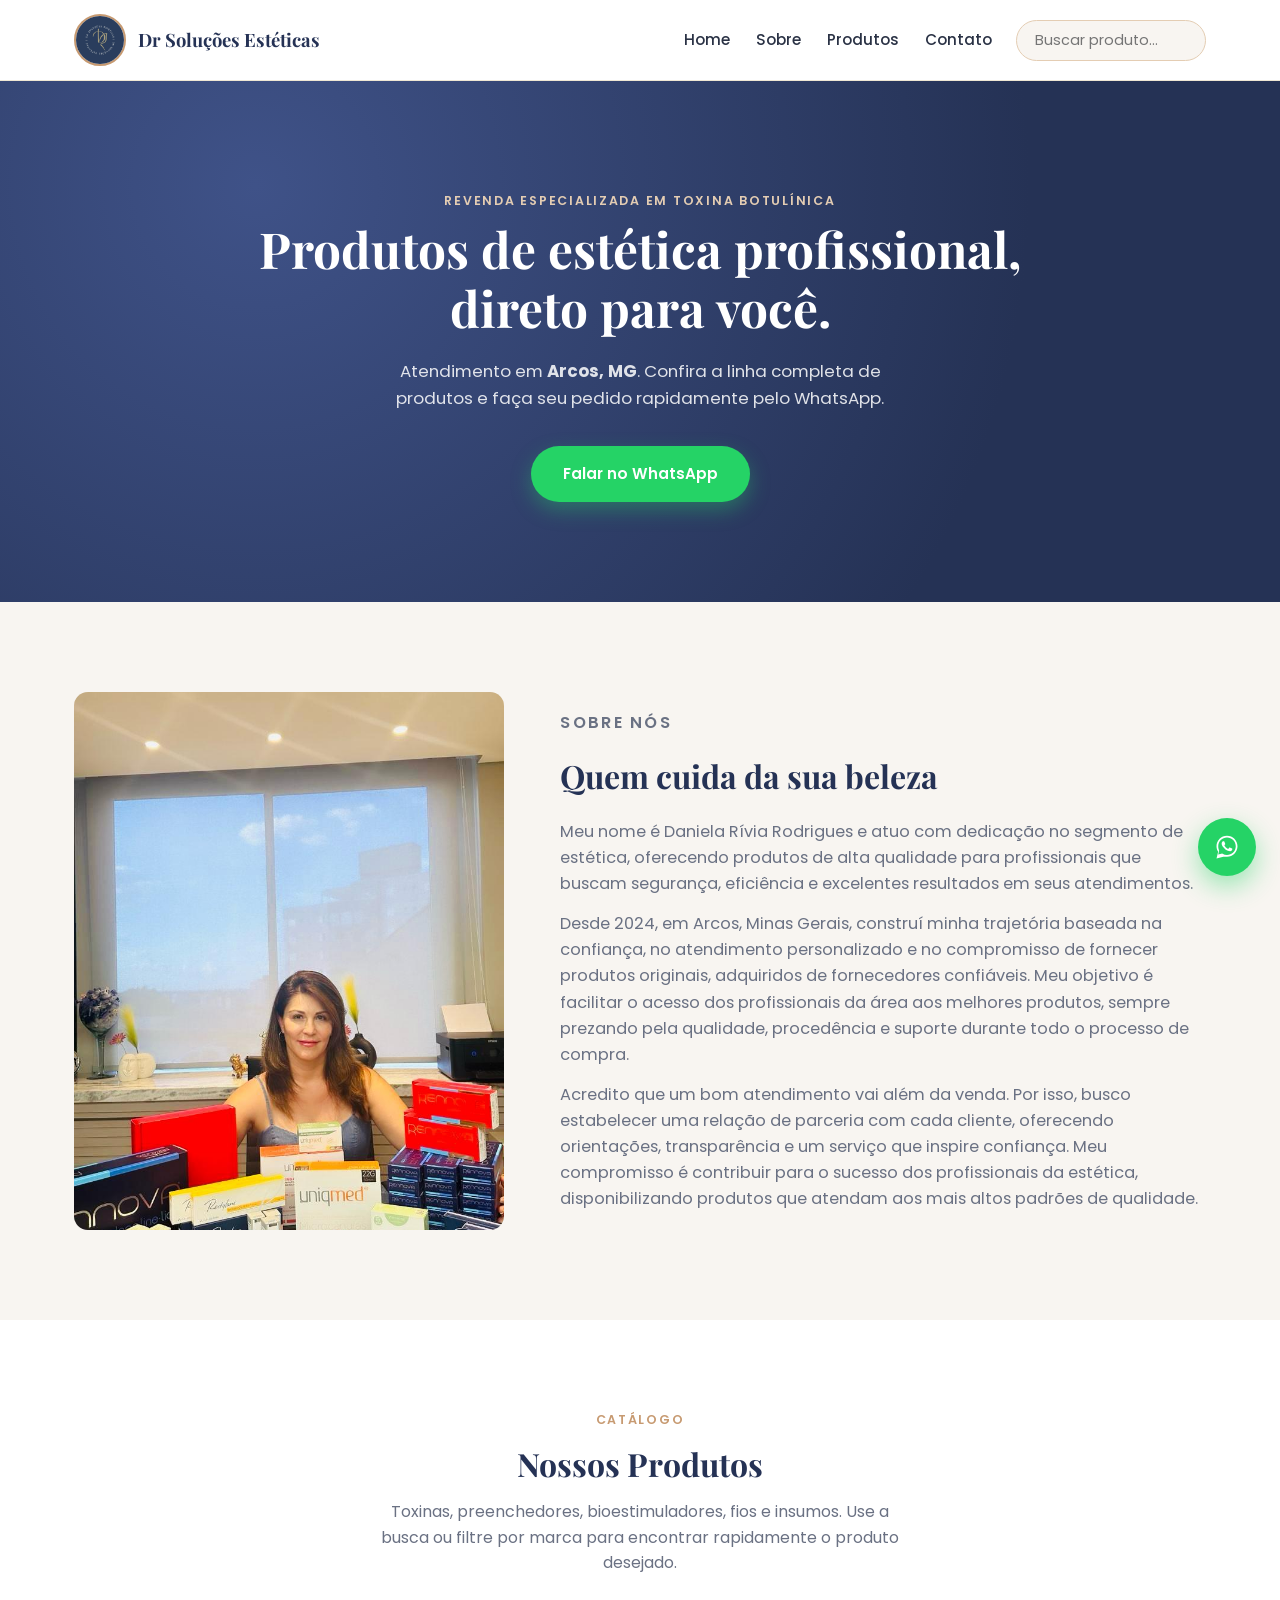
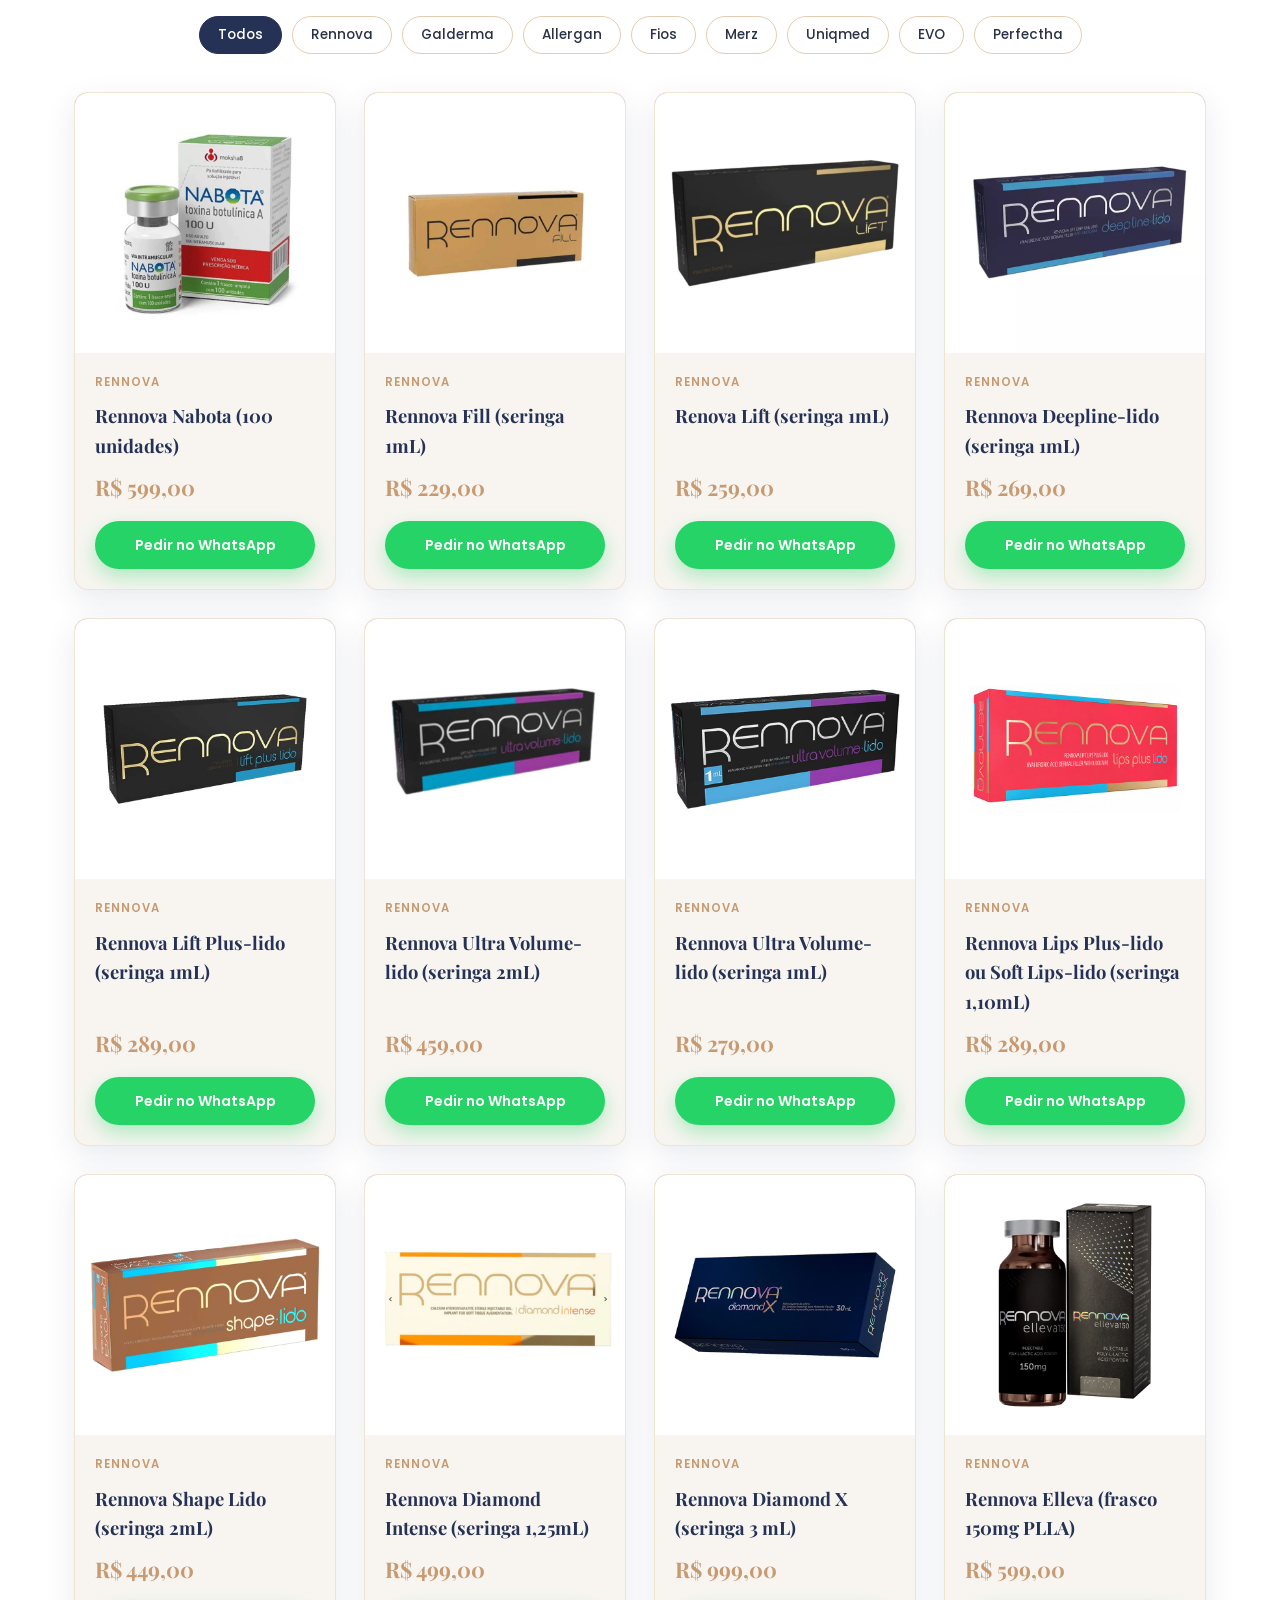
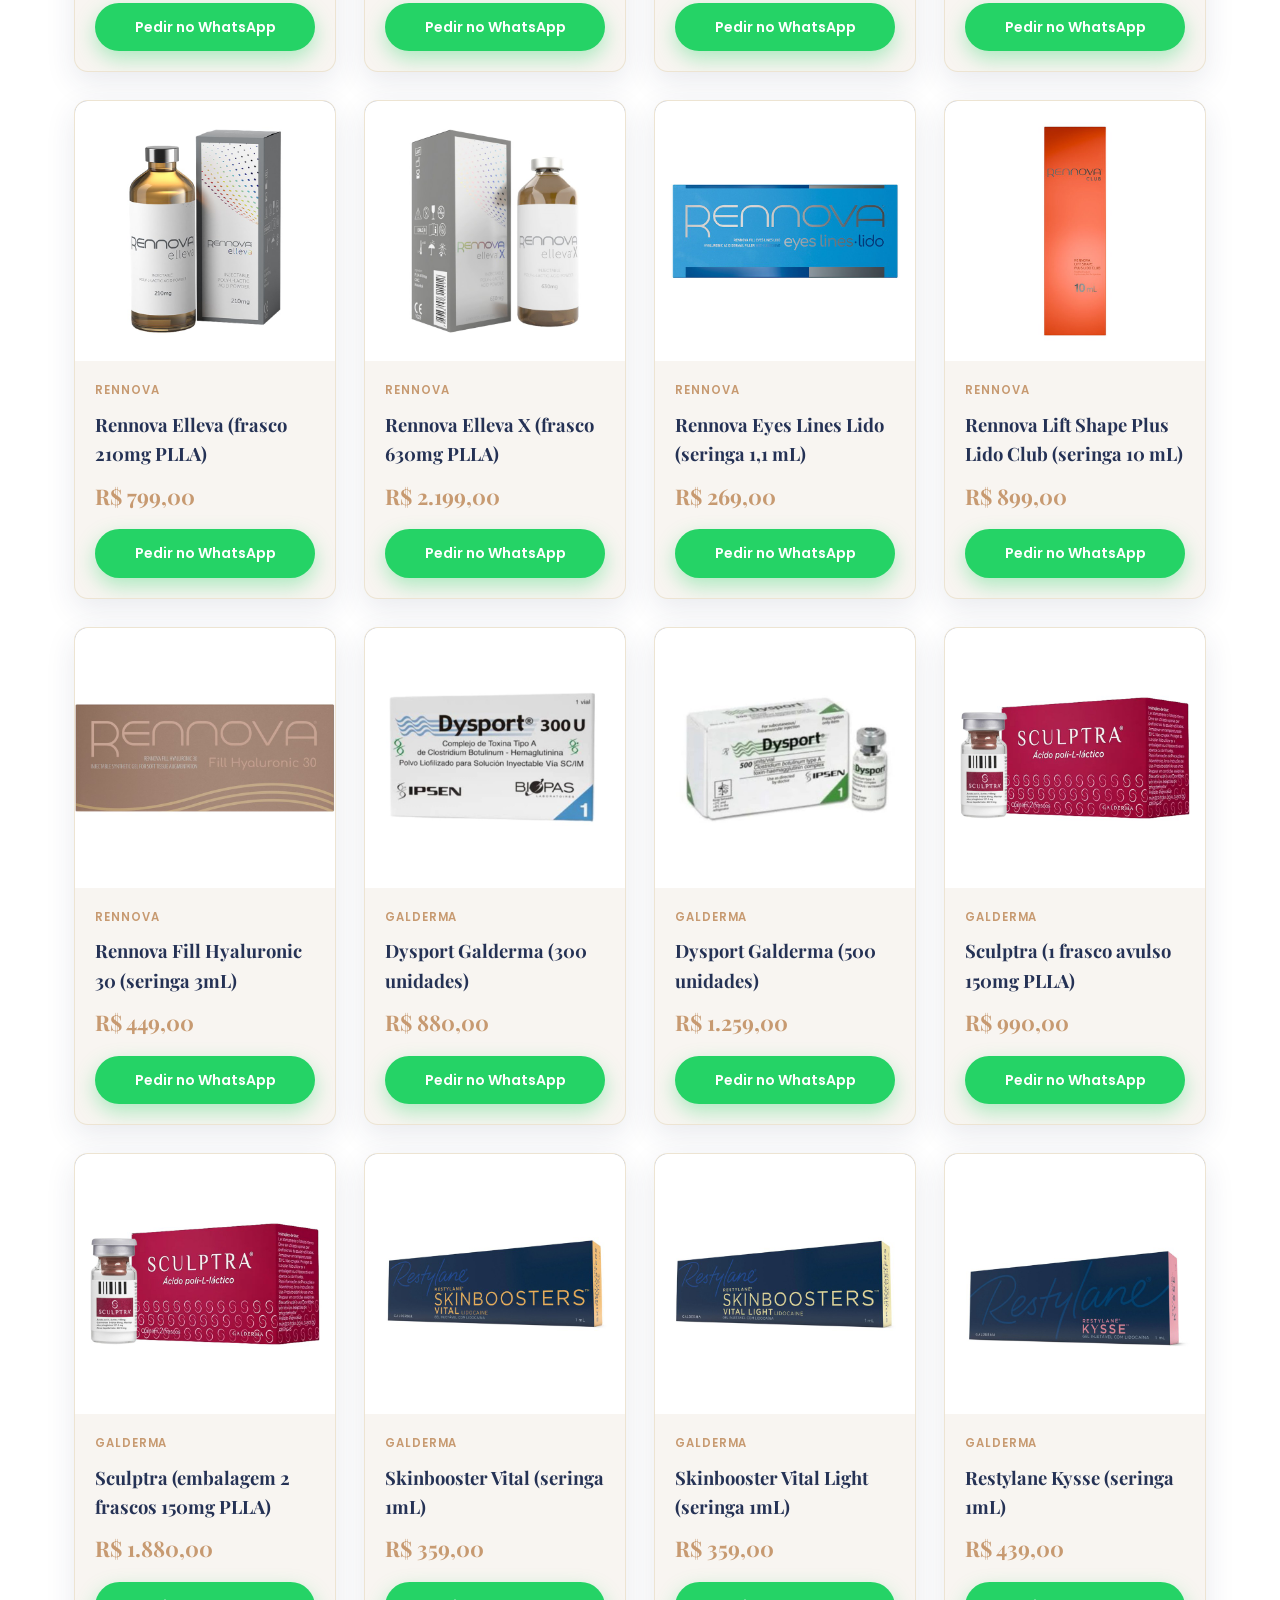
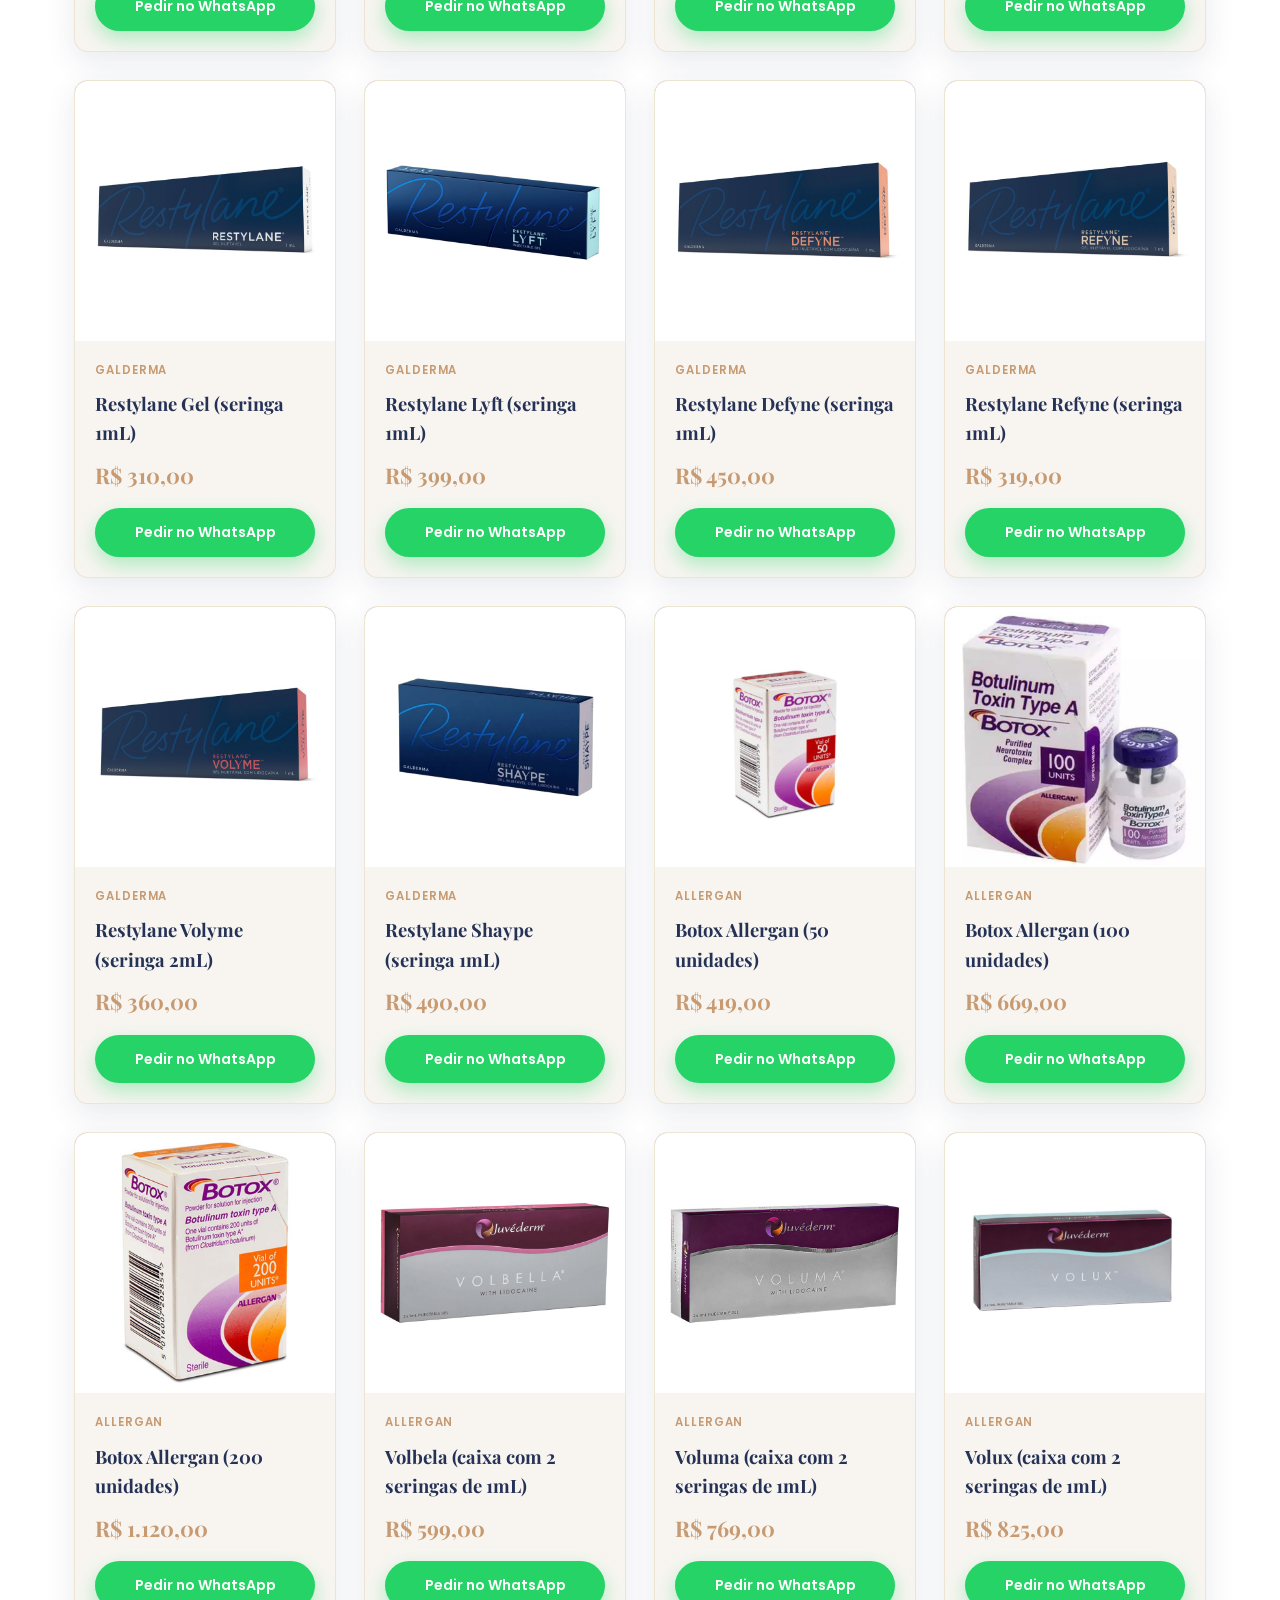
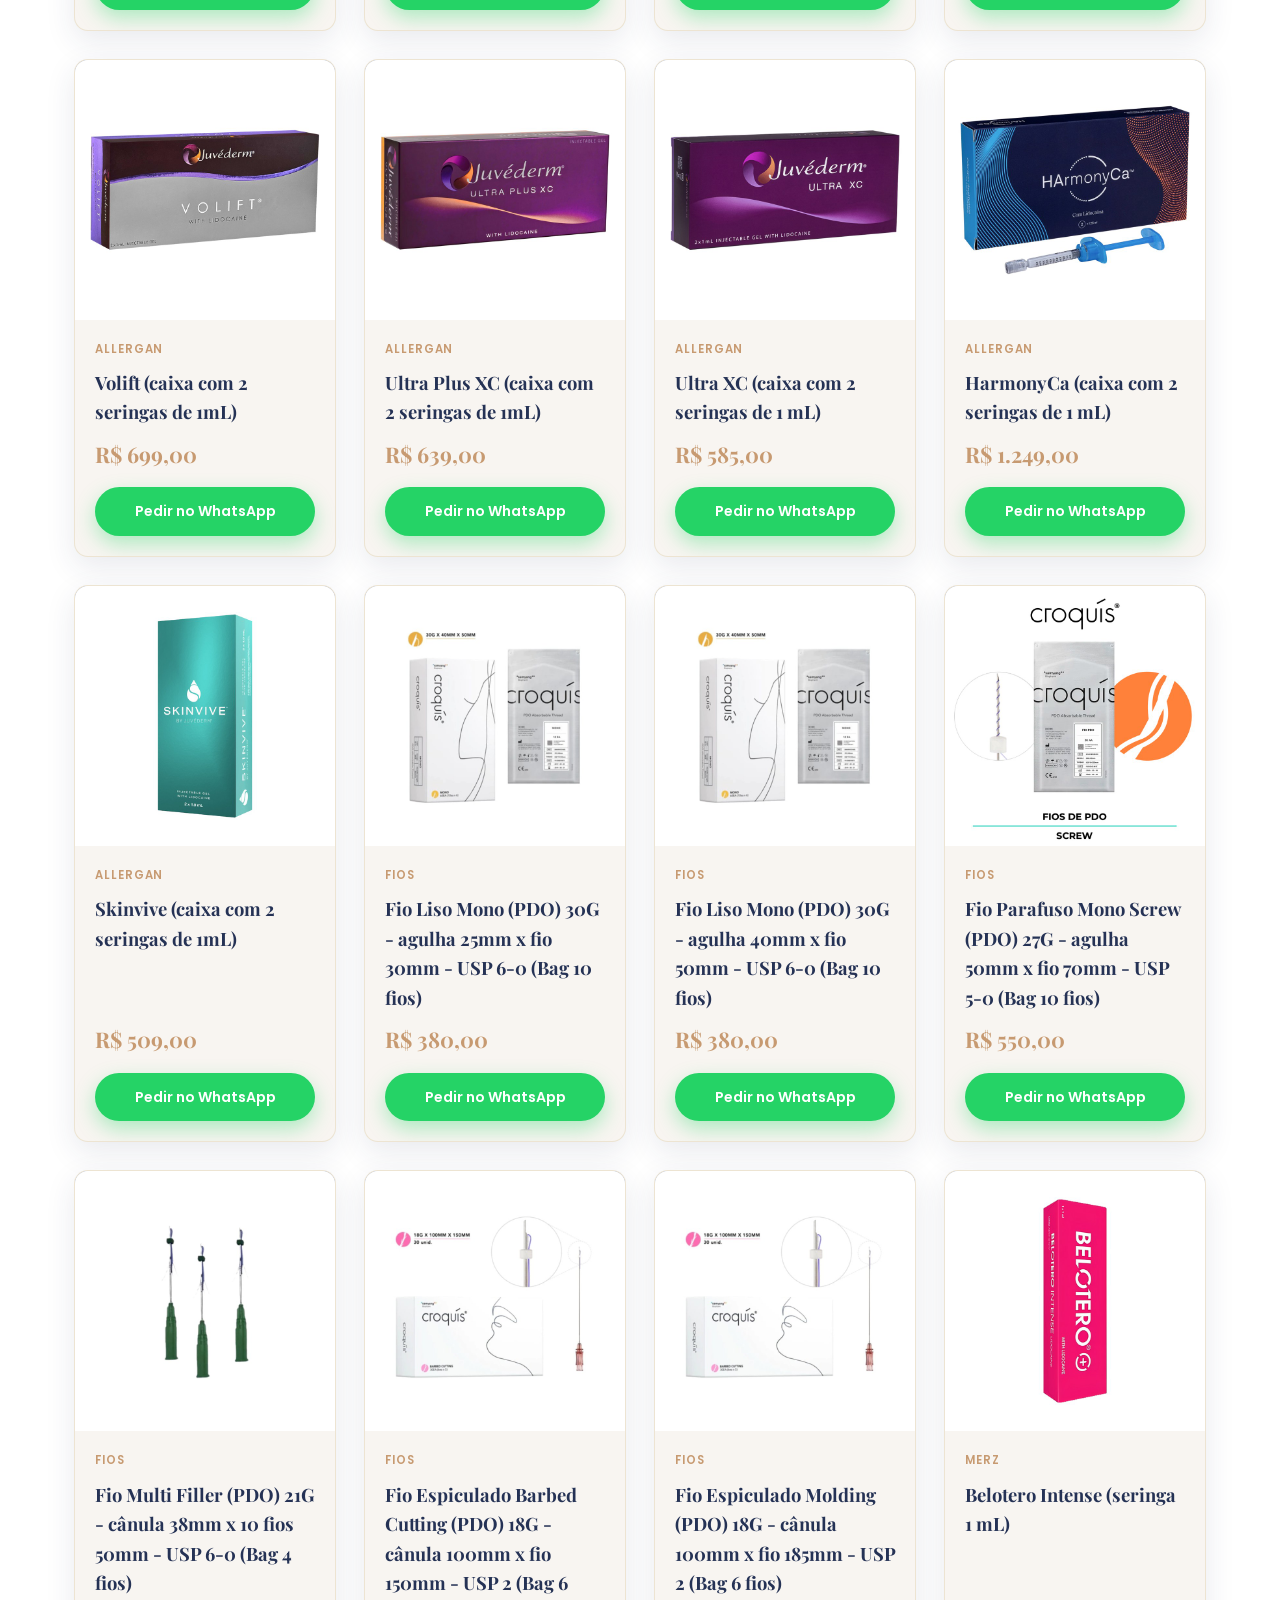
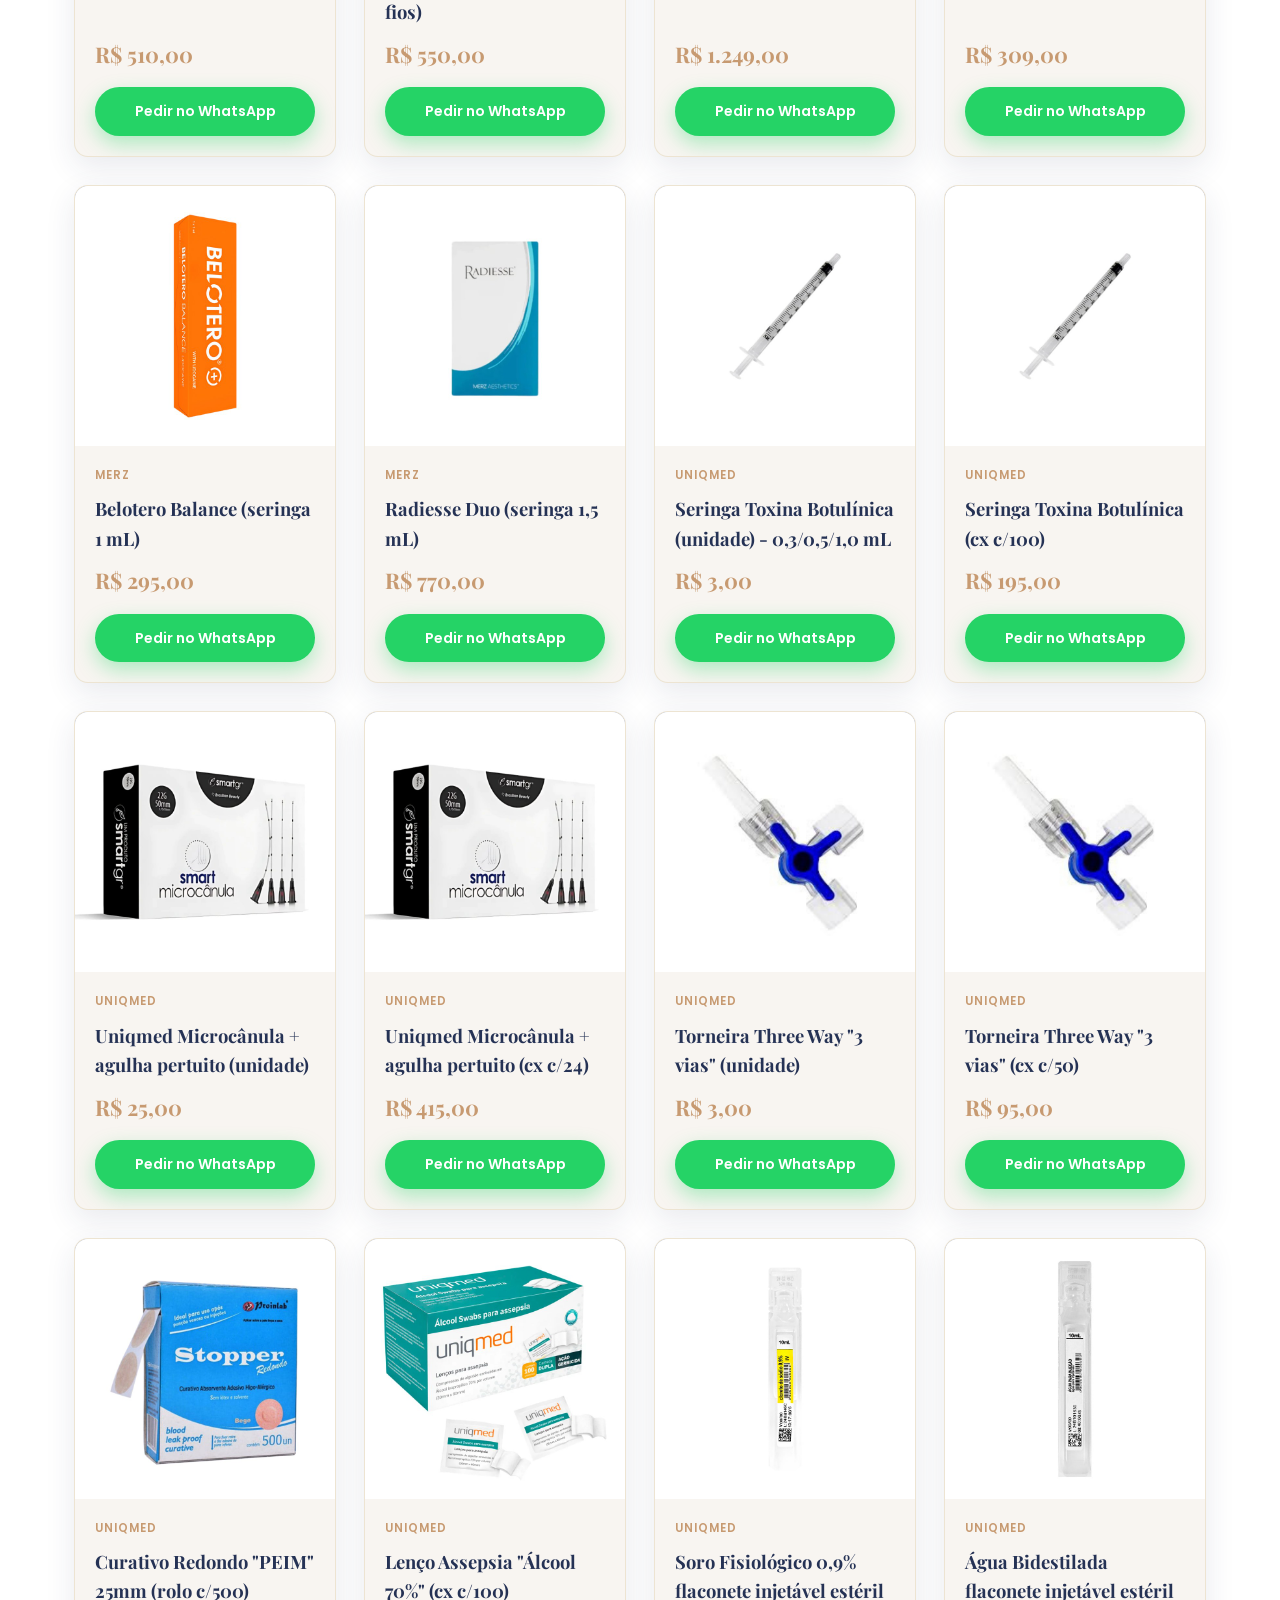
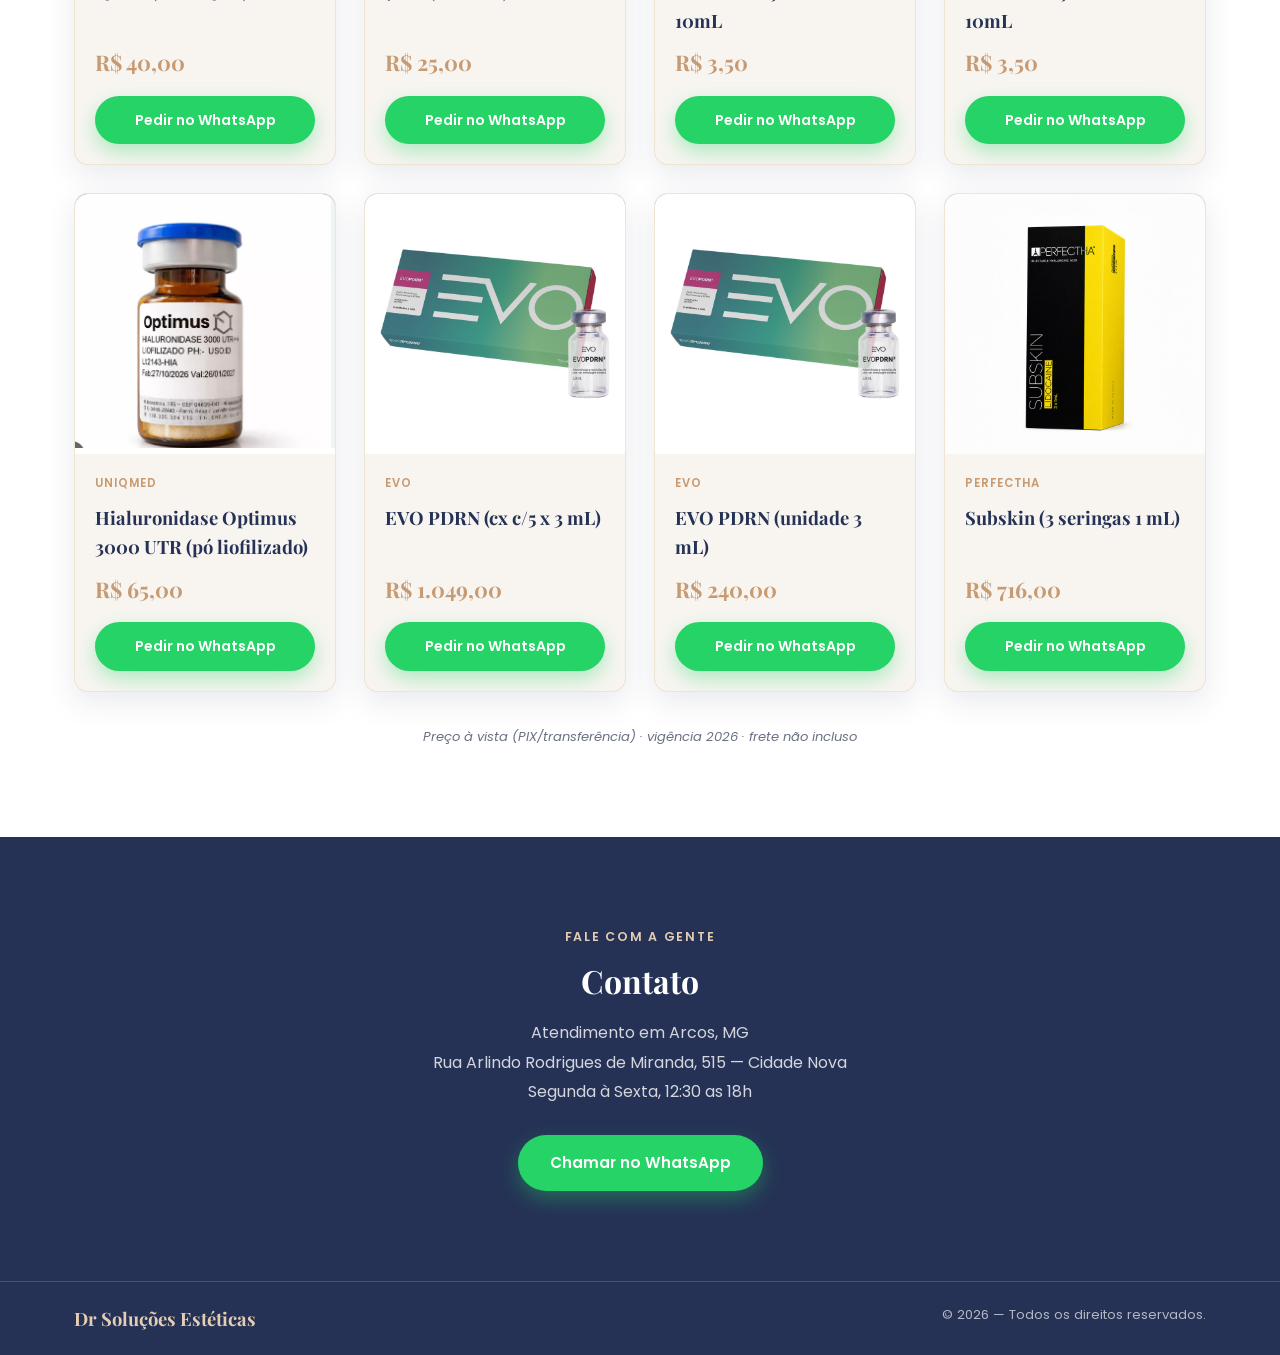
<file: index.html>
<!DOCTYPE html>
<html lang="pt-BR">
<head>
  <meta charset="UTF-8" />
  <meta name="viewport" content="width=device-width, initial-scale=1.0" />
  <title>Dr Soluções Estéticas — Botox em Arcos, MG</title>
  <meta name="description" content="Revenda de produtos de estética 100% focada em toxina botulínica (Botox). Atendimento em Arcos, MG. Peça pelo WhatsApp." />
  <!-- Favicon (logo Dr Soluções Estéticas) -->
  <link rel="icon" href="favicon.ico" sizes="any" />
  <link rel="icon" type="image/png" sizes="32x32" href="favicon-32x32.png" />
  <link rel="icon" type="image/png" sizes="16x16" href="favicon-16x16.png" />
  <link rel="apple-touch-icon" href="apple-touch-icon.png" />
  <link rel="preconnect" href="https://fonts.googleapis.com" />
  <link href="https://fonts.googleapis.com/css2?family=Playfair+Display:wght@600;700&family=Poppins:wght@300;400;500;600&display=swap" rel="stylesheet" />
  <link rel="stylesheet" href="css/style.css" />
</head>
<body>

  <!-- ===================== HEADER ===================== -->
  <header class="site-header">
    <div class="container header-inner">
      <a href="#home" class="logo-area">
        <span class="logo-circle" id="logoCircle">
          <img src="images/logo.jpeg" alt="Logo" />
        </span>
        <span class="brand-name">Dr Soluções Estéticas</span>
      </a>

      <nav class="main-nav" id="mainNav">
        <a href="#home">Home</a>
        <a href="#sobre">Sobre</a>
        <a href="#produtos">Produtos</a>
        <a href="#contato">Contato</a>
      </nav>

      <div class="header-search">
        <input type="text" id="buscaInput" placeholder="Buscar produto..." aria-label="Buscar produto" />
      </div>

      <button class="menu-toggle" id="menuToggle" aria-label="Abrir menu" aria-expanded="false">
        <span></span><span></span><span></span>
      </button>
    </div>
  </header>

  <!-- ===================== HOME / HERO ===================== -->
  <section id="home" class="hero">
    <div class="container hero-inner">
      <p class="eyebrow">Revenda especializada em Toxina Botulínica</p>
      <h1>Produtos de estética profissional, direto para você.</h1>
      <p class="hero-subtitle">
        Atendimento em <strong>Arcos, MG</strong>. Confira a linha completa de produtos
        e faça seu pedido rapidamente pelo WhatsApp.
      </p>
      <a class="btn btn-whatsapp" id="heroWhatsapp" href="#" target="_blank" rel="noopener">
        Falar no WhatsApp
      </a>
    </div>
  </section>

  <!-- ===================== SOBRE ===================== -->
  <section id="sobre" class="sobre">
    <div class="container sobre-inner">
      <div class="sobre-foto">
        <img src="images/sobre.jpeg" alt="Daniela Rívia Rodrigues" />
      </div>
      <div class="sobre-texto">
        <p class="eyebrow">Sobre nós</p>
        <h2>Quem cuida da sua beleza</h2>
        <p>
          Meu nome é Daniela Rívia Rodrigues e atuo com dedicação no segmento de
          estética, oferecendo produtos de alta qualidade para profissionais que
          buscam segurança, eficiência e excelentes resultados em seus atendimentos.
        </p>
        <p>
          Desde 2024, em Arcos, Minas Gerais, construí minha trajetória baseada na
          confiança, no atendimento personalizado e no compromisso de fornecer
          produtos originais, adquiridos de fornecedores confiáveis. Meu objetivo é
          facilitar o acesso dos profissionais da área aos melhores produtos, sempre
          prezando pela qualidade, procedência e suporte durante todo o processo de
          compra.
        </p>
        <p>
          Acredito que um bom atendimento vai além da venda. Por isso, busco
          estabelecer uma relação de parceria com cada cliente, oferecendo
          orientações, transparência e um serviço que inspire confiança. Meu
          compromisso é contribuir para o sucesso dos profissionais da estética,
          disponibilizando produtos que atendam aos mais altos padrões de qualidade.
        </p>
      </div>
    </div>
  </section>

  <!-- ===================== PRODUTOS ===================== -->
  <section id="produtos" class="produtos">
    <div class="container">
      <p class="eyebrow center">Catálogo</p>
      <h2 class="center">Nossos Produtos</h2>
      <p class="center produtos-subtitle">
        Toxinas, preenchedores, bioestimuladores, fios e insumos. Use a busca ou
        filtre por marca para encontrar rapidamente o produto desejado.
      </p>

      <div class="produtos-busca-mobile">
        <input type="text" id="buscaInputMobile" placeholder="Buscar produto..." aria-label="Buscar produto" />
      </div>

      <div class="filtros-marca" id="filtrosMarca">
        <!-- Botões de filtro por marca gerados automaticamente pelo js/script.js -->
      </div>

      <div class="produtos-grid" id="produtosGrid">
        <!-- Cards gerados automaticamente pelo js/script.js a partir de js/products.js -->
      </div>

      <p class="produtos-vazio" id="produtosVazio" hidden>
        Nenhum produto encontrado para essa busca.
      </p>

      <p class="center produtos-observacao" id="produtosObservacao"></p>
    </div>
  </section>

  <!-- ===================== CONTATO ===================== -->
  <section id="contato" class="contato">
    <div class="container contato-inner">
      <p class="eyebrow center">Fale com a gente</p>
      <h2 class="center">Contato</h2>
      <p class="center contato-texto" id="contatoCidade">Atendimento em Arcos, MG</p>
      <p class="center contato-texto" id="contatoEndereco" hidden></p>
      <p class="center contato-texto" id="contatoHorario">Segunda à Sexta, 12:30 as 18h</p>

      <div class="contato-botoes">
        <a class="btn btn-whatsapp" id="contatoWhatsapp" href="#" target="_blank" rel="noopener">
          Chamar no WhatsApp
        </a>
        <a class="btn btn-outline" id="contatoInstagram" href="#" target="_blank" rel="noopener" hidden>
          Ver Instagram
        </a>
      </div>
    </div>
  </section>

  <!-- ===================== FOOTER ===================== -->
  <footer class="site-footer">
    <div class="container footer-inner">
      <span class="brand-name">Dr Soluções Estéticas</span>
      <span>&copy; <span id="anoAtual"></span> — Todos os direitos reservados.</span>
    </div>
  </footer>

  <!-- ===================== BOTÃO FLUTUANTE WHATSAPP ===================== -->
  <a href="#" id="whatsappFlutuante" class="whatsapp-flutuante" target="_blank" rel="noopener" aria-label="Falar no WhatsApp">
    <svg viewBox="0 0 32 32" width="28" height="28" fill="currentColor" aria-hidden="true">
      <path d="M16 3C9.373 3 4 8.373 4 15c0 2.362.687 4.564 1.875 6.417L4 29l7.771-1.84A11.94 11.94 0 0 0 16 27c6.627 0 12-5.373 12-12S22.627 3 16 3zm0 22a9.94 9.94 0 0 1-5.09-1.39l-.365-.217-4.61 1.092 1.126-4.49-.238-.38A9.93 9.93 0 0 1 6 15c0-5.514 4.486-10 10-10s10 4.486 10 10-4.486 10-10 10zm5.472-7.47c-.3-.15-1.77-.873-2.044-.973-.274-.1-.474-.15-.674.15-.2.3-.774.973-.949 1.173-.174.2-.349.225-.649.075-.3-.15-1.267-.467-2.414-1.49-.892-.795-1.494-1.777-1.669-2.077-.174-.3-.019-.462.131-.611.135-.134.3-.35.45-.525.15-.174.2-.3.3-.5.1-.2.05-.375-.025-.525-.075-.15-.674-1.623-.924-2.223-.244-.585-.492-.506-.674-.516l-.574-.01c-.2 0-.525.075-.8.375s-1.049 1.025-1.049 2.498 1.074 2.898 1.224 3.098c.15.2 2.114 3.23 5.122 4.527.716.309 1.274.494 1.71.632.719.229 1.373.197 1.89.12.577-.086 1.77-.723 2.02-1.422.25-.699.25-1.298.175-1.423-.075-.124-.275-.199-.575-.349z"/>
    </svg>
  </a>

  <script src="js/config.js"></script>
  <script src="js/products.js"></script>
  <script src="js/script.js"></script>
</body>
</html>
</file>
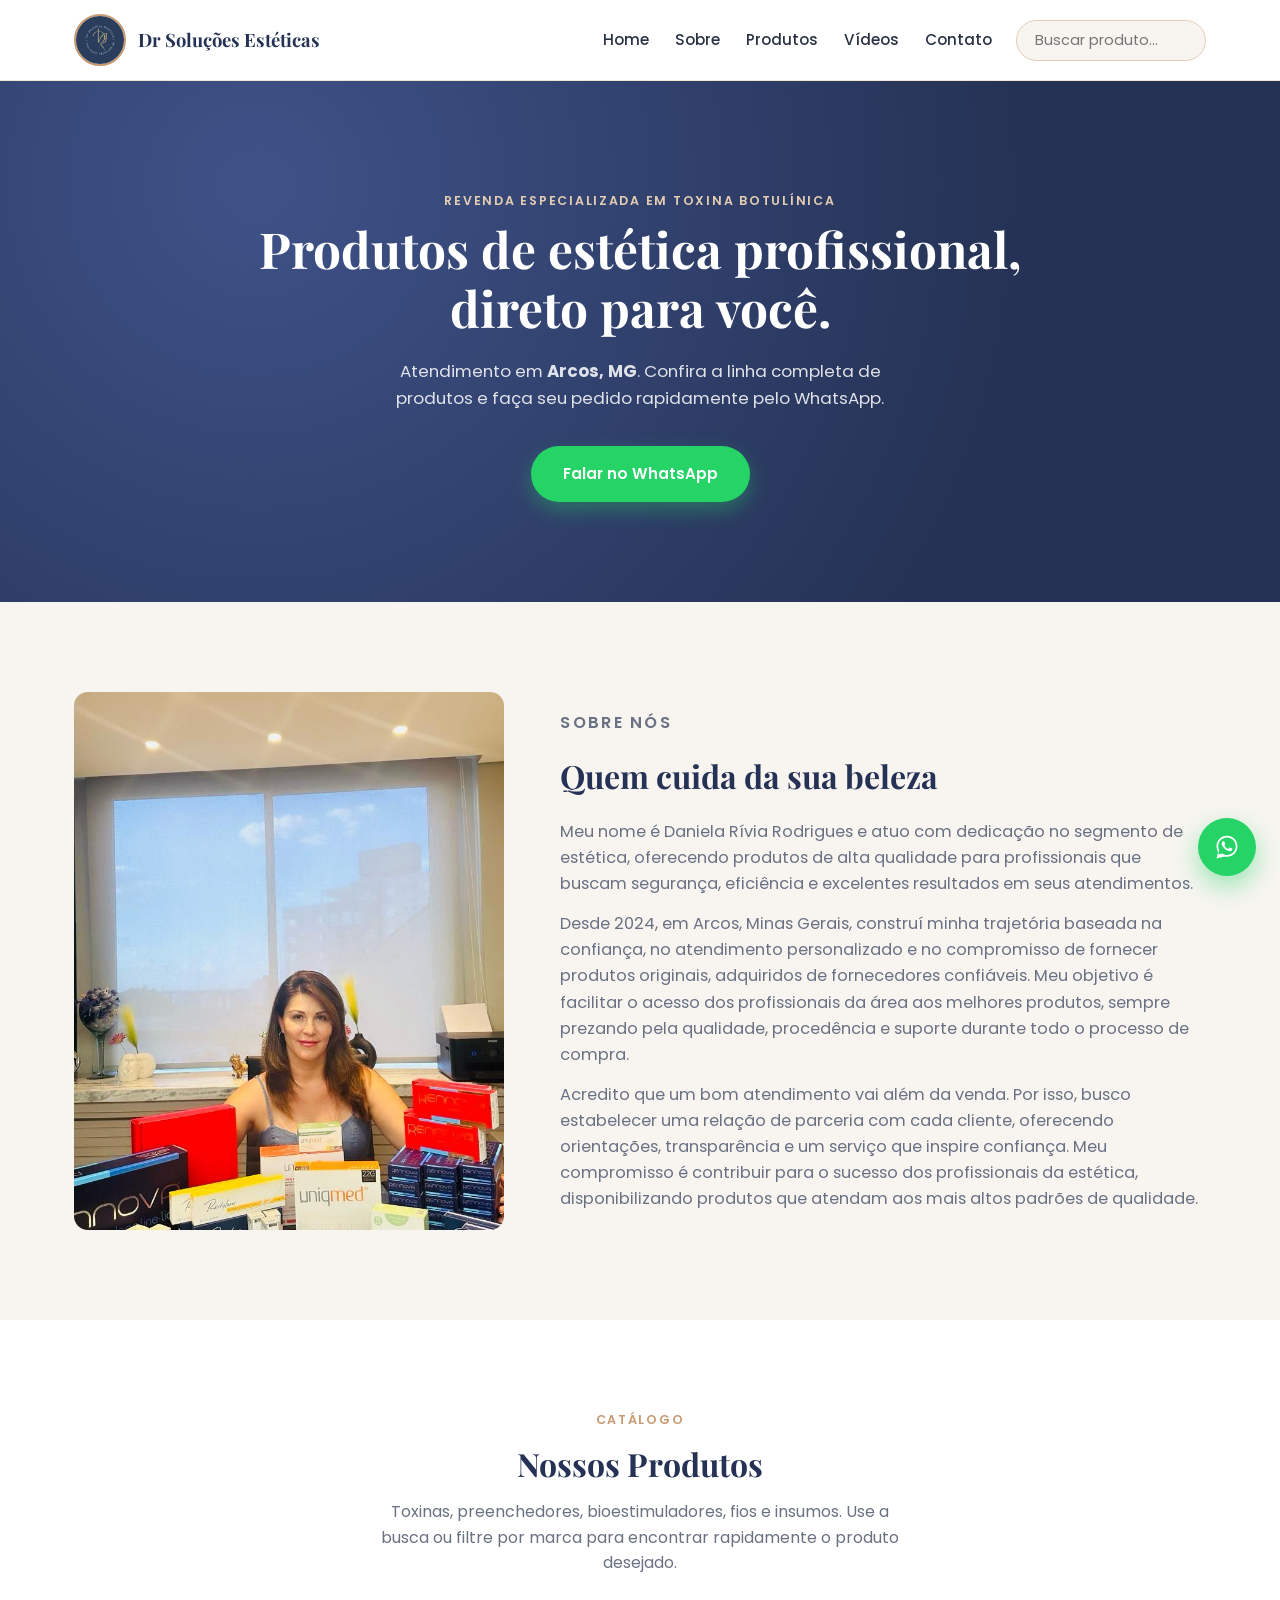
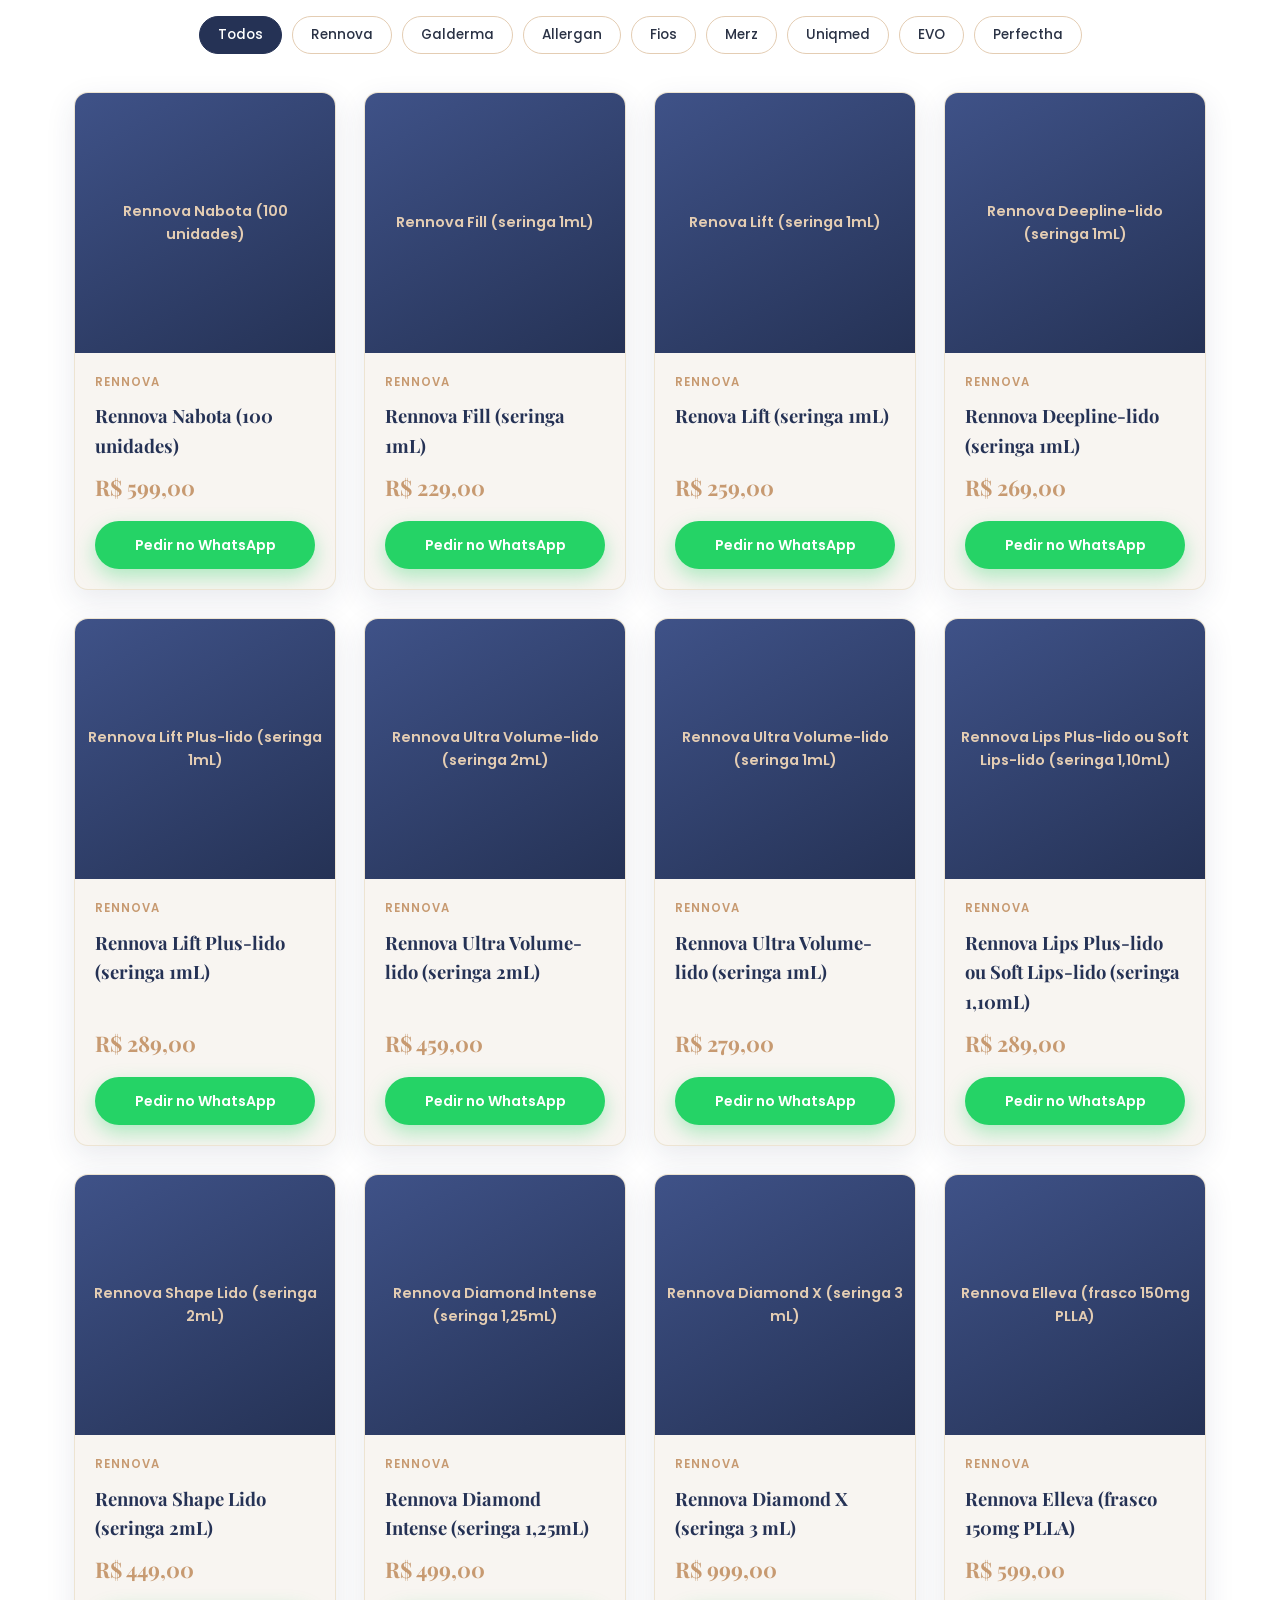
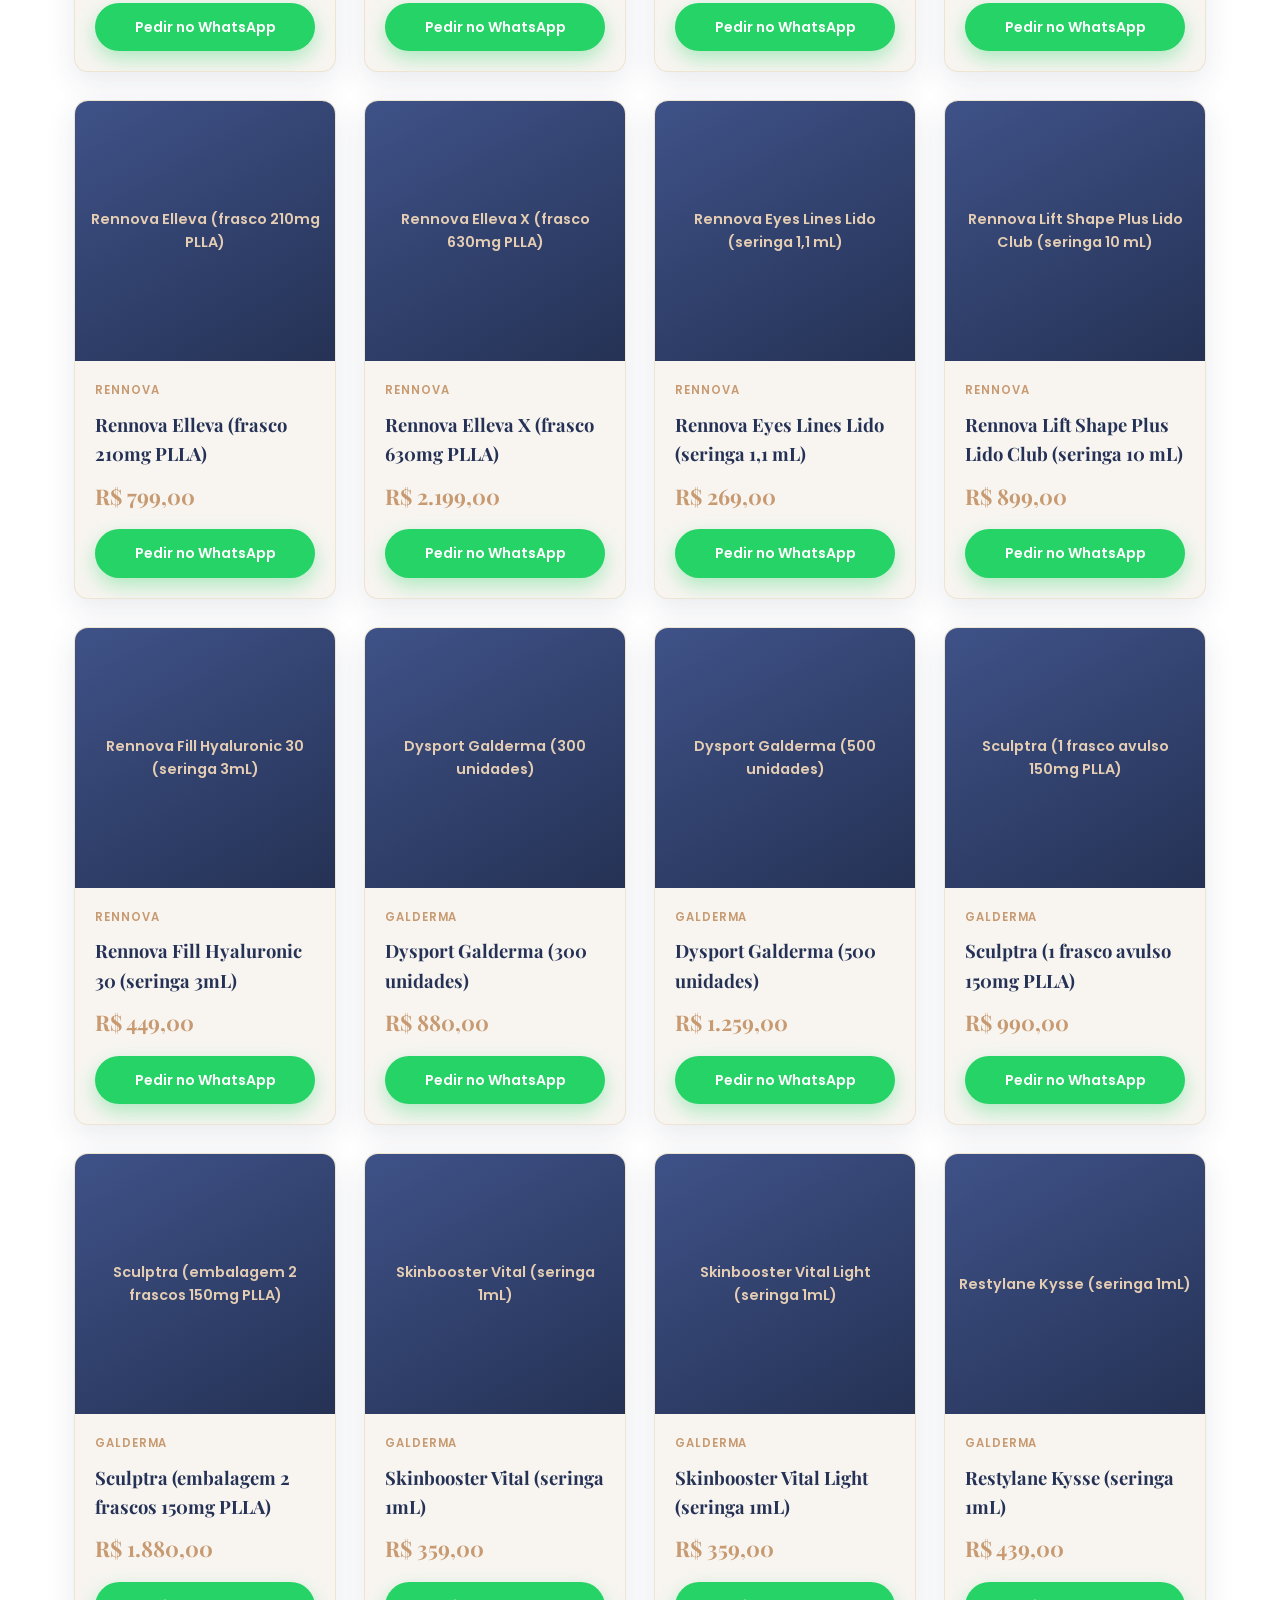
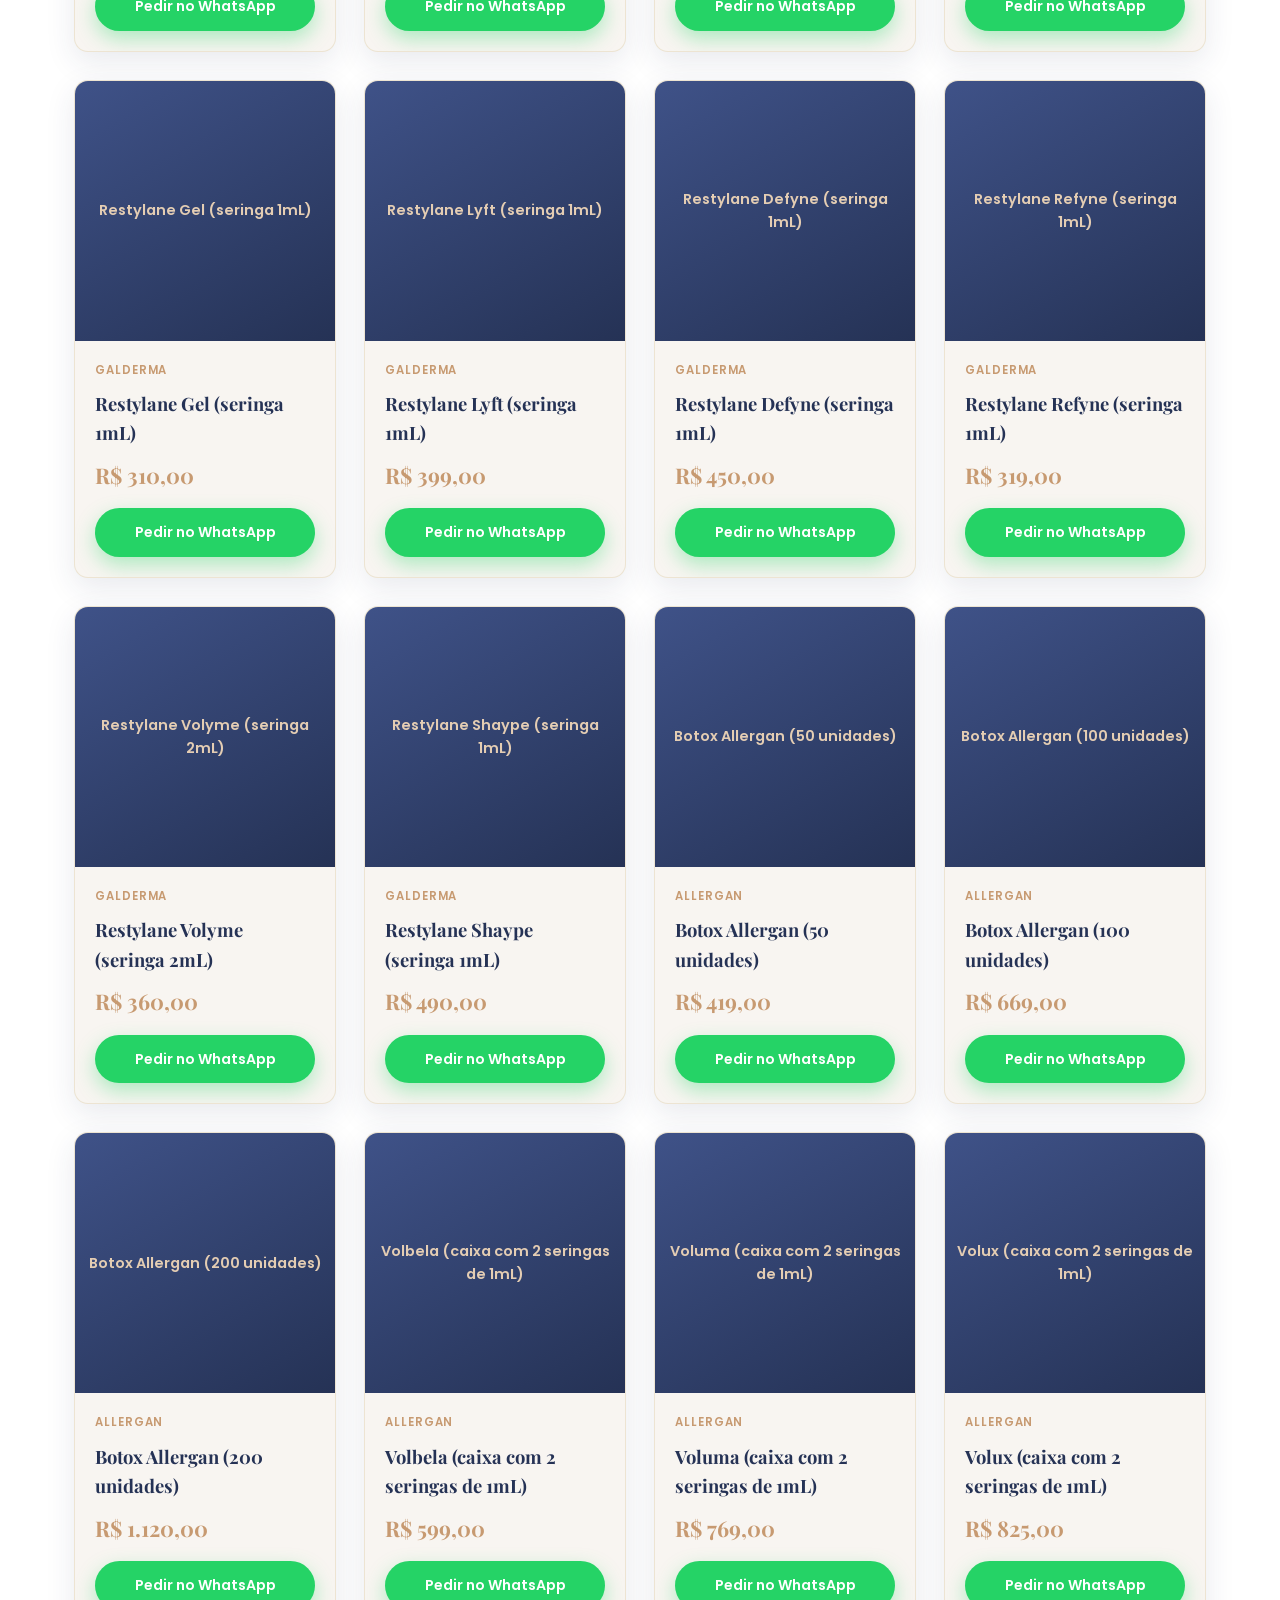
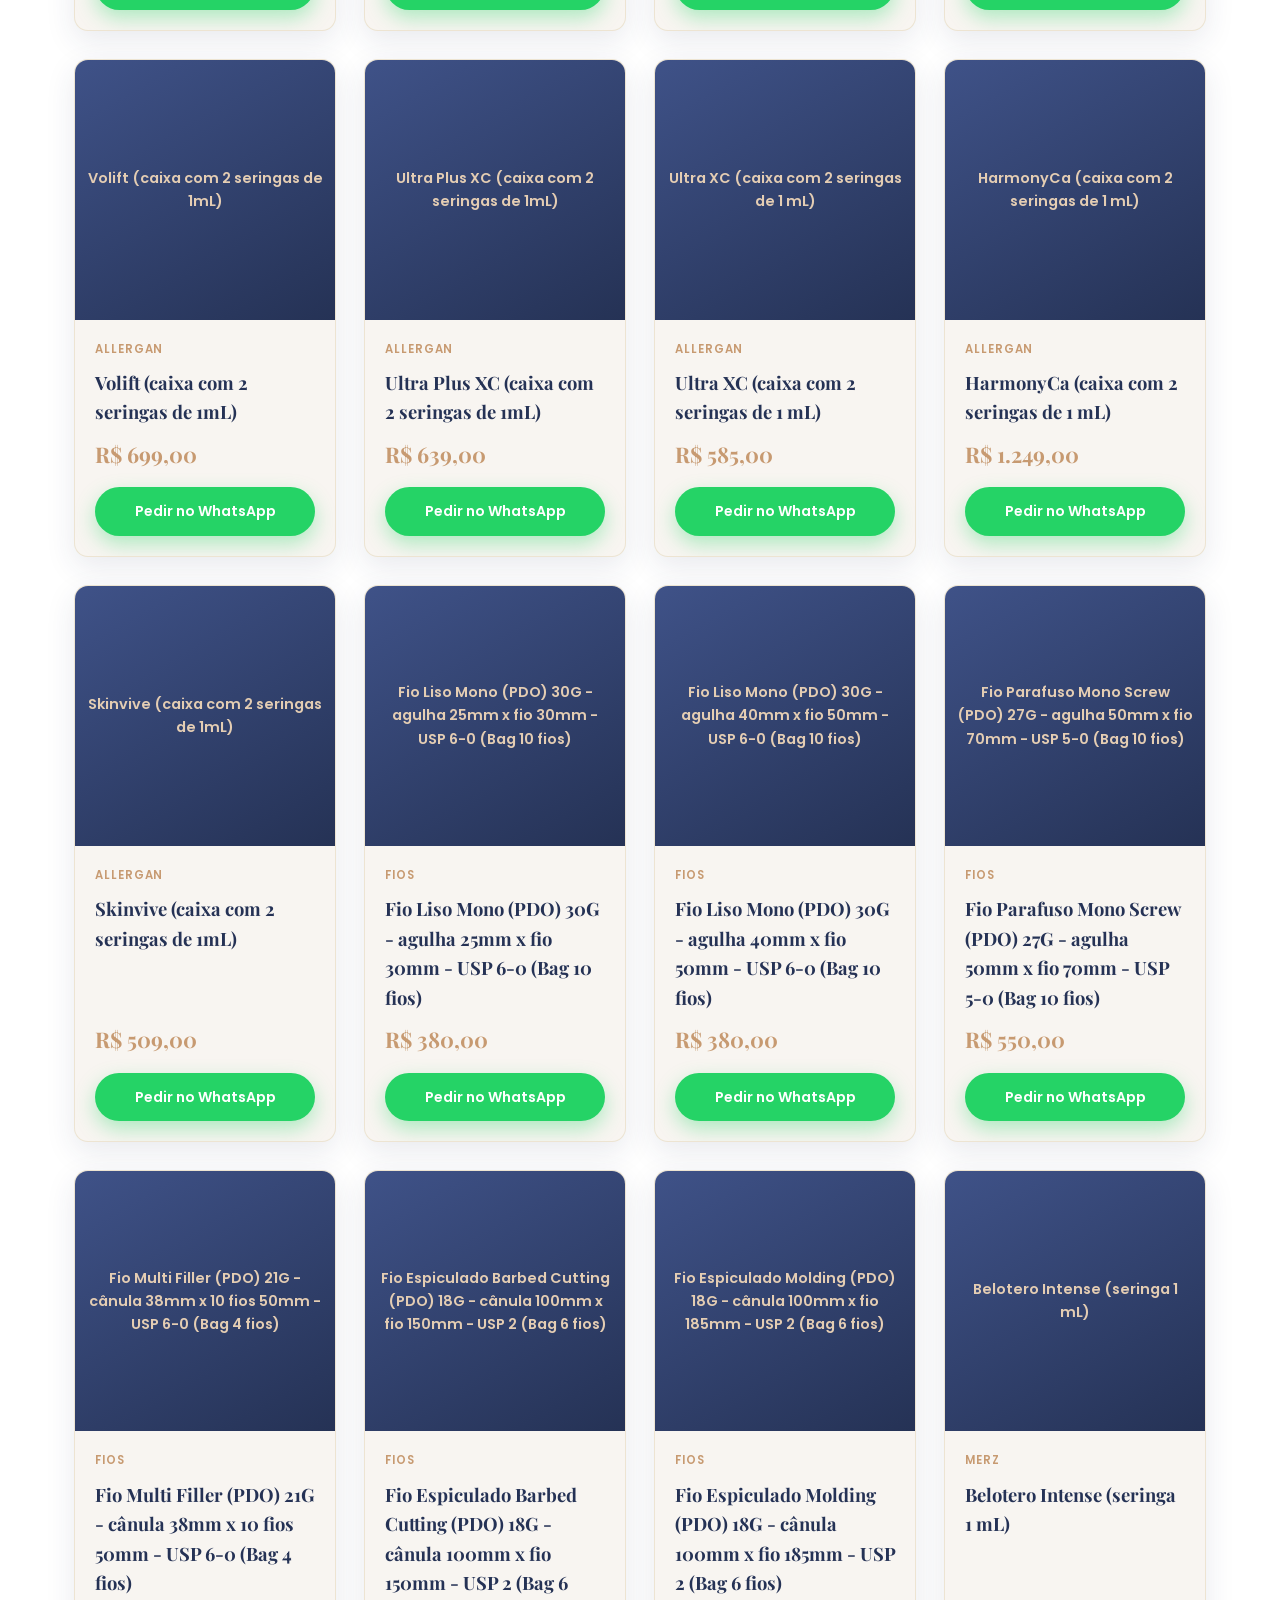
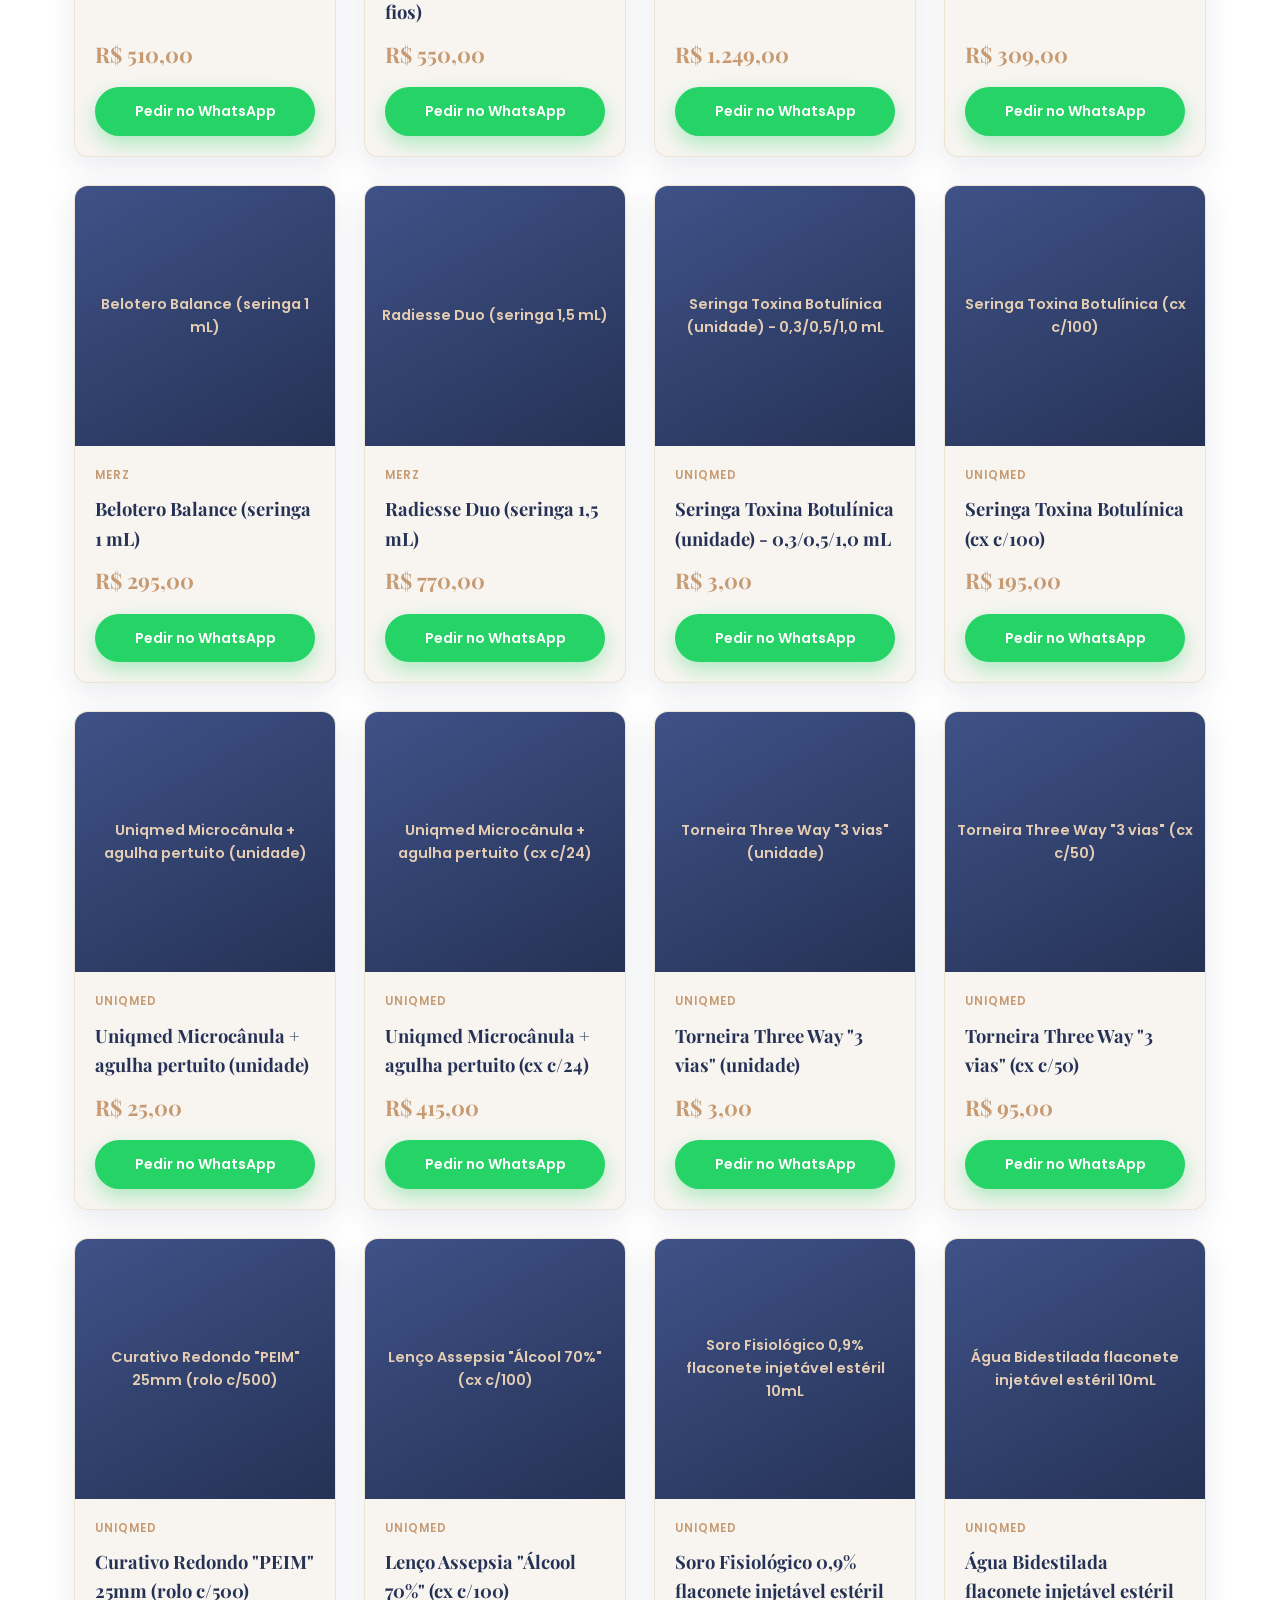
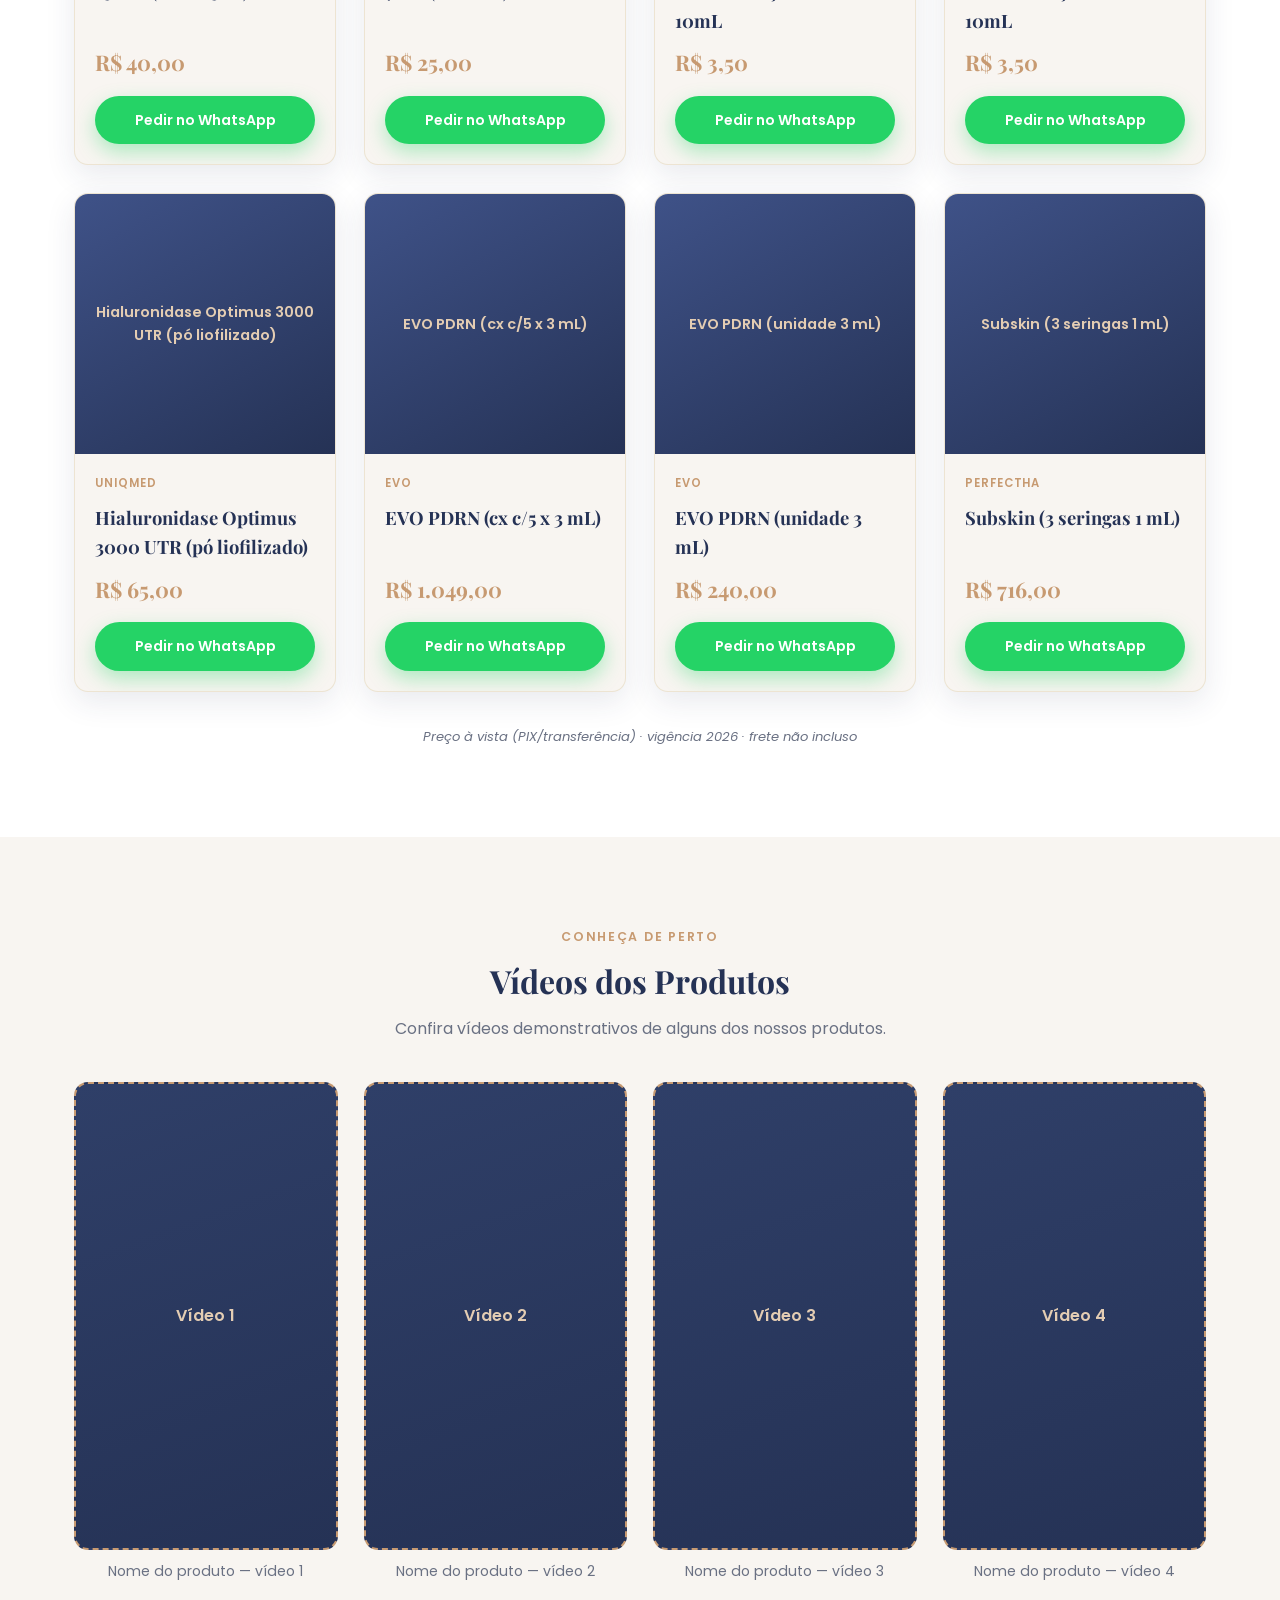
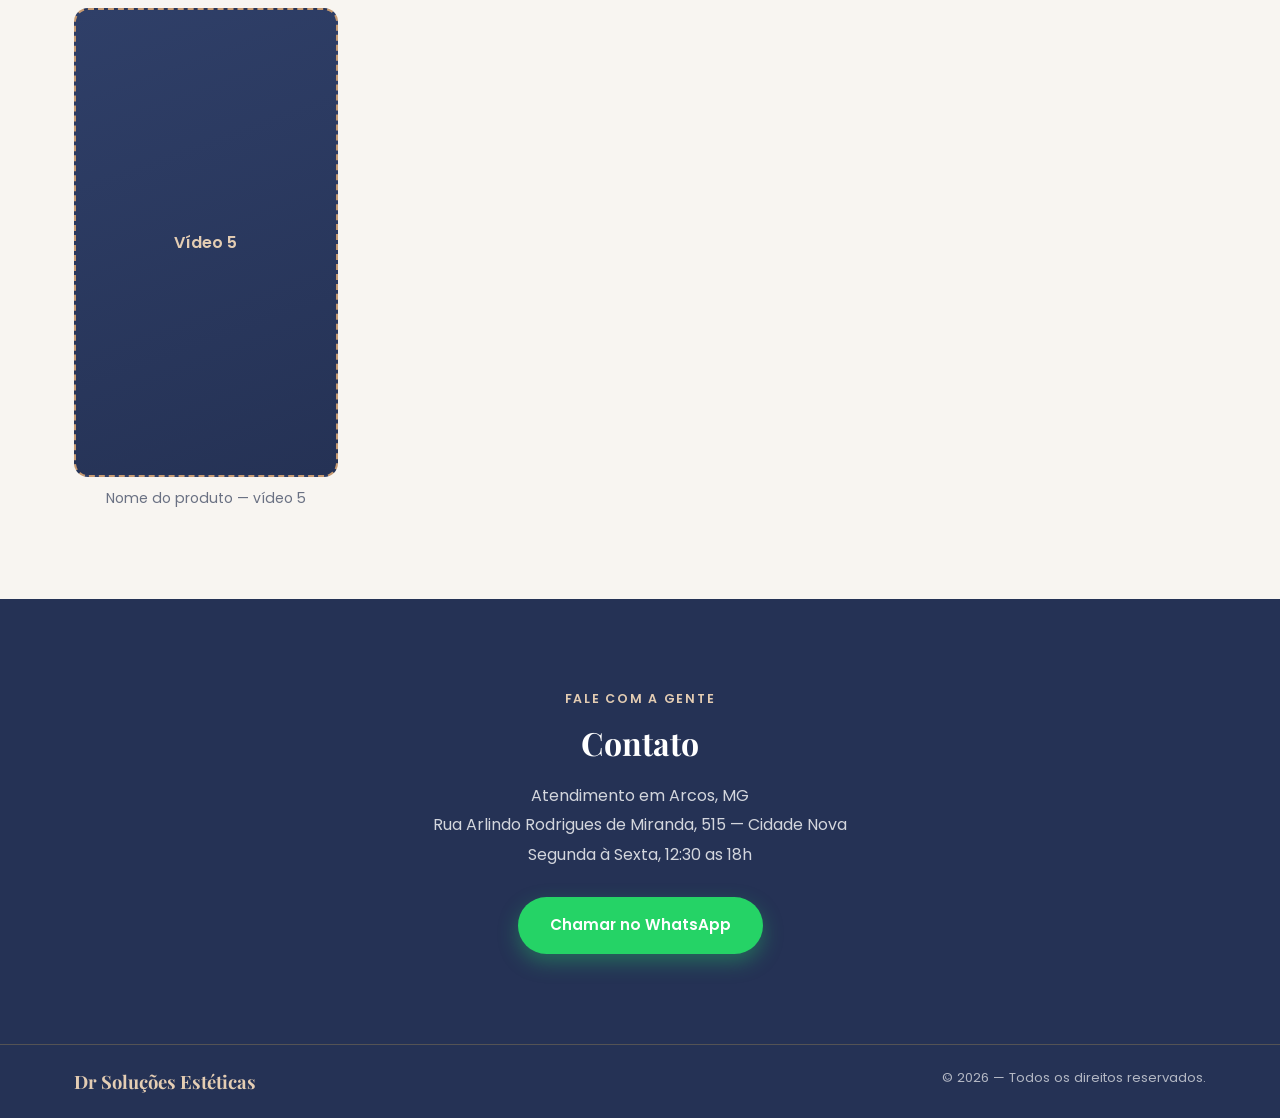
<file: drestetica/index.html>
<!DOCTYPE html>
<html lang="pt-BR">
<head>
  <meta charset="UTF-8" />
  <meta name="viewport" content="width=device-width, initial-scale=1.0" />
  <title>Dr Soluções Estéticas — Botox em Arcos, MG</title>
  <meta name="description" content="Revenda de produtos de estética 100% focada em toxina botulínica (Botox). Atendimento em Arcos, MG. Peça pelo WhatsApp." />
  <link rel="preconnect" href="https://fonts.googleapis.com" />
  <link href="https://fonts.googleapis.com/css2?family=Playfair+Display:wght@600;700&family=Poppins:wght@300;400;500;600&display=swap" rel="stylesheet" />
  <link rel="stylesheet" href="css/style.css" />
</head>
<body>

  <!-- ===================== HEADER ===================== -->
  <header class="site-header">
    <div class="container header-inner">
      <a href="#home" class="logo-area">
        <span class="logo-circle" id="logoCircle">
          <img src="images/logo.jpeg" alt="Logo" />
        </span>
        <span class="brand-name">Dr Soluções Estéticas</span>
      </a>

      <nav class="main-nav" id="mainNav">
        <a href="#home">Home</a>
        <a href="#sobre">Sobre</a>
        <a href="#produtos">Produtos</a>
        <a href="#videos">Vídeos</a>
        <a href="#contato">Contato</a>
      </nav>

      <div class="header-search">
        <input type="text" id="buscaInput" placeholder="Buscar produto..." aria-label="Buscar produto" />
      </div>

      <button class="menu-toggle" id="menuToggle" aria-label="Abrir menu" aria-expanded="false">
        <span></span><span></span><span></span>
      </button>
    </div>
  </header>

  <!-- ===================== HOME / HERO ===================== -->
  <section id="home" class="hero">
    <div class="container hero-inner">
      <p class="eyebrow">Revenda especializada em Toxina Botulínica</p>
      <h1>Produtos de estética profissional, direto para você.</h1>
      <p class="hero-subtitle">
        Atendimento em <strong>Arcos, MG</strong>. Confira a linha completa de produtos
        e faça seu pedido rapidamente pelo WhatsApp.
      </p>
      <a class="btn btn-whatsapp" id="heroWhatsapp" href="#" target="_blank" rel="noopener">
        Falar no WhatsApp
      </a>
    </div>
  </section>

  <!-- ===================== SOBRE ===================== -->
  <section id="sobre" class="sobre">
    <div class="container sobre-inner">
      <div class="sobre-foto">
        <img src="images/sobre.jpeg" alt="Daniela Rívia Rodrigues" />
      </div>
      <div class="sobre-texto">
        <p class="eyebrow">Sobre nós</p>
        <h2>Quem cuida da sua beleza</h2>
        <p>
          Meu nome é Daniela Rívia Rodrigues e atuo com dedicação no segmento de
          estética, oferecendo produtos de alta qualidade para profissionais que
          buscam segurança, eficiência e excelentes resultados em seus atendimentos.
        </p>
        <p>
          Desde 2024, em Arcos, Minas Gerais, construí minha trajetória baseada na
          confiança, no atendimento personalizado e no compromisso de fornecer
          produtos originais, adquiridos de fornecedores confiáveis. Meu objetivo é
          facilitar o acesso dos profissionais da área aos melhores produtos, sempre
          prezando pela qualidade, procedência e suporte durante todo o processo de
          compra.
        </p>
        <p>
          Acredito que um bom atendimento vai além da venda. Por isso, busco
          estabelecer uma relação de parceria com cada cliente, oferecendo
          orientações, transparência e um serviço que inspire confiança. Meu
          compromisso é contribuir para o sucesso dos profissionais da estética,
          disponibilizando produtos que atendam aos mais altos padrões de qualidade.
        </p>
      </div>
    </div>
  </section>

  <!-- ===================== PRODUTOS ===================== -->
  <section id="produtos" class="produtos">
    <div class="container">
      <p class="eyebrow center">Catálogo</p>
      <h2 class="center">Nossos Produtos</h2>
      <p class="center produtos-subtitle">
        Toxinas, preenchedores, bioestimuladores, fios e insumos. Use a busca ou
        filtre por marca para encontrar rapidamente o produto desejado.
      </p>

      <div class="produtos-busca-mobile">
        <input type="text" id="buscaInputMobile" placeholder="Buscar produto..." aria-label="Buscar produto" />
      </div>

      <div class="filtros-marca" id="filtrosMarca">
        <!-- Botões de filtro por marca gerados automaticamente pelo js/script.js -->
      </div>

      <div class="produtos-grid" id="produtosGrid">
        <!-- Cards gerados automaticamente pelo js/script.js a partir de js/products.js -->
      </div>

      <p class="produtos-vazio" id="produtosVazio" hidden>
        Nenhum produto encontrado para essa busca.
      </p>

      <p class="center produtos-observacao" id="produtosObservacao"></p>
    </div>
  </section>

  <!-- ===================== VIDEOS ===================== -->
  <section id="videos" class="videos">
    <div class="container">
      <p class="eyebrow center">Conheça de perto</p>
      <h2 class="center">Vídeos dos Produtos</h2>
      <p class="center produtos-subtitle">
        Confira vídeos demonstrativos de alguns dos nossos produtos.
      </p>

      <div class="videos-grid">
        <div class="video-card">
          <div class="video-placeholder">
            <!-- Substitua por: <video controls src="videos/video-01.mp4"></video> -->
            <span>Vídeo 1</span>
          </div>
          <p class="video-legenda">Nome do produto — vídeo 1</p>
        </div>
        <div class="video-card">
          <div class="video-placeholder">
            <span>Vídeo 2</span>
          </div>
          <p class="video-legenda">Nome do produto — vídeo 2</p>
        </div>
        <div class="video-card">
          <div class="video-placeholder">
            <span>Vídeo 3</span>
          </div>
          <p class="video-legenda">Nome do produto — vídeo 3</p>
        </div>
        <div class="video-card">
          <div class="video-placeholder">
            <span>Vídeo 4</span>
          </div>
          <p class="video-legenda">Nome do produto — vídeo 4</p>
        </div>
        <div class="video-card">
          <div class="video-placeholder">
            <span>Vídeo 5</span>
          </div>
          <p class="video-legenda">Nome do produto — vídeo 5</p>
        </div>
      </div>
    </div>
  </section>

  <!-- ===================== CONTATO ===================== -->
  <section id="contato" class="contato">
    <div class="container contato-inner">
      <p class="eyebrow center">Fale com a gente</p>
      <h2 class="center">Contato</h2>
      <p class="center contato-texto" id="contatoCidade">Atendimento em Arcos, MG</p>
      <p class="center contato-texto" id="contatoEndereco" hidden></p>
      <p class="center contato-texto" id="contatoHorario">Segunda à Sexta, 12:30 as 18h</p>

      <div class="contato-botoes">
        <a class="btn btn-whatsapp" id="contatoWhatsapp" href="#" target="_blank" rel="noopener">
          Chamar no WhatsApp
        </a>
        <a class="btn btn-outline" id="contatoInstagram" href="#" target="_blank" rel="noopener" hidden>
          Ver Instagram
        </a>
      </div>
    </div>
  </section>

  <!-- ===================== FOOTER ===================== -->
  <footer class="site-footer">
    <div class="container footer-inner">
      <span class="brand-name">Dr Soluções Estéticas</span>
      <span>&copy; <span id="anoAtual"></span> — Todos os direitos reservados.</span>
    </div>
  </footer>

  <!-- ===================== BOTÃO FLUTUANTE WHATSAPP ===================== -->
  <a href="#" id="whatsappFlutuante" class="whatsapp-flutuante" target="_blank" rel="noopener" aria-label="Falar no WhatsApp">
    <svg viewBox="0 0 32 32" width="28" height="28" fill="currentColor" aria-hidden="true">
      <path d="M16 3C9.373 3 4 8.373 4 15c0 2.362.687 4.564 1.875 6.417L4 29l7.771-1.84A11.94 11.94 0 0 0 16 27c6.627 0 12-5.373 12-12S22.627 3 16 3zm0 22a9.94 9.94 0 0 1-5.09-1.39l-.365-.217-4.61 1.092 1.126-4.49-.238-.38A9.93 9.93 0 0 1 6 15c0-5.514 4.486-10 10-10s10 4.486 10 10-4.486 10-10 10zm5.472-7.47c-.3-.15-1.77-.873-2.044-.973-.274-.1-.474-.15-.674.15-.2.3-.774.973-.949 1.173-.174.2-.349.225-.649.075-.3-.15-1.267-.467-2.414-1.49-.892-.795-1.494-1.777-1.669-2.077-.174-.3-.019-.462.131-.611.135-.134.3-.35.45-.525.15-.174.2-.3.3-.5.1-.2.05-.375-.025-.525-.075-.15-.674-1.623-.924-2.223-.244-.585-.492-.506-.674-.516l-.574-.01c-.2 0-.525.075-.8.375s-1.049 1.025-1.049 2.498 1.074 2.898 1.224 3.098c.15.2 2.114 3.23 5.122 4.527.716.309 1.274.494 1.71.632.719.229 1.373.197 1.89.12.577-.086 1.77-.723 2.02-1.422.25-.699.25-1.298.175-1.423-.075-.124-.275-.199-.575-.349z"/>
    </svg>
  </a>

  <script src="js/config.js"></script>
  <script src="js/products.js"></script>
  <script src="js/script.js"></script>
</body>
</html>
</file>
<file: css/style.css>
/* ============================================================
   VARIÁVEIS DE TEMA — troque aqui para ajustar as cores do site
   ============================================================ */
:root {
  --azul-escuro: #253255;
  --azul: #2f3f68;
  --azul-claro: #3f5288;
  --dourado: #c79a71;
  --dourado-claro: #e4cdb3;
  --creme: #f8f5f1;
  --branco: #ffffff;
  --texto: #2a3245;
  --texto-claro: #6a7183;
  --whatsapp: #25d366;
  --whatsapp-escuro: #1da851;
  --sombra: 0 10px 30px rgba(37, 50, 85, 0.1);
  --raio: 14px;
  --fonte-titulo: "Playfair Display", serif;
  --fonte-texto: "Poppins", sans-serif;
}

* { box-sizing: border-box; margin: 0; padding: 0; }

/* Garante que elementos com atributo hidden fiquem realmente ocultos,
   mesmo quando têm display definido por outra regra (ex.: .btn) */
[hidden] { display: none !important; }

html { scroll-behavior: smooth; }

body {
  font-family: var(--fonte-texto);
  color: var(--texto);
  background: var(--creme);
  line-height: 1.6;
  -webkit-font-smoothing: antialiased;
}

img, video { max-width: 100%; display: block; }

.container {
  width: 100%;
  max-width: 1180px;
  margin: 0 auto;
  padding: 0 24px;
}

h1, h2 { font-family: var(--fonte-titulo); font-weight: 700; color: var(--azul-escuro); }

.eyebrow {
  text-transform: uppercase;
  letter-spacing: 0.14em;
  font-size: 0.78rem;
  font-weight: 600;
  color: var(--dourado);
  margin-bottom: 8px;
}

.center { text-align: center; }

.btn {
  display: inline-flex;
  align-items: center;
  justify-content: center;
  gap: 8px;
  padding: 14px 30px;
  border-radius: 100px;
  font-weight: 600;
  font-size: 0.95rem;
  text-decoration: none;
  border: 2px solid transparent;
  cursor: pointer;
  transition: transform 0.15s ease, box-shadow 0.15s ease, background 0.15s ease;
}
.btn:hover { transform: translateY(-2px); }

.btn-whatsapp {
  background: var(--whatsapp);
  color: var(--branco);
  box-shadow: 0 8px 20px rgba(37, 211, 102, 0.35);
}
.btn-whatsapp:hover { background: var(--whatsapp-escuro); }

.btn-outline {
  background: transparent;
  color: var(--azul-escuro);
  border-color: var(--dourado);
}
.btn-outline:hover { background: var(--dourado-claro); }

/* ===================== HEADER ===================== */
.site-header {
  position: sticky;
  top: 0;
  z-index: 100;
  background: var(--branco);
  border-bottom: 1px solid rgba(191, 160, 84, 0.25);
}

.header-inner {
  display: flex;
  align-items: center;
  gap: 24px;
  padding-top: 14px;
  padding-bottom: 14px;
}

.logo-area {
  display: flex;
  align-items: center;
  gap: 12px;
  text-decoration: none;
  flex-shrink: 0;
}

.logo-circle {
  width: 52px;
  height: 52px;
  border-radius: 50%;
  background: linear-gradient(135deg, var(--azul), var(--azul-escuro));
  border: 2px solid var(--dourado);
  display: flex;
  align-items: center;
  justify-content: center;
  overflow: hidden;
  flex-shrink: 0;
}
.logo-circle img { width: 100%; height: 100%; object-fit: cover; }

.logo-initials {
  color: var(--dourado-claro);
  font-family: var(--fonte-titulo);
  font-weight: 700;
  font-size: 1.1rem;
}

.brand-name {
  font-family: var(--fonte-titulo);
  font-weight: 700;
  font-size: 1.15rem;
  color: var(--azul-escuro);
}

.main-nav {
  display: flex;
  gap: 26px;
  margin-left: auto;
}

.main-nav a {
  text-decoration: none;
  color: var(--texto);
  font-weight: 500;
  font-size: 0.95rem;
  position: relative;
}
.main-nav a:hover { color: var(--azul); }

.header-search input {
  border: 1.5px solid var(--dourado-claro);
  border-radius: 100px;
  padding: 9px 18px;
  font-family: var(--fonte-texto);
  font-size: 0.9rem;
  width: 190px;
  background: var(--creme);
  color: var(--texto);
}
.header-search input:focus {
  outline: none;
  border-color: var(--dourado);
}

.menu-toggle {
  display: none;
  flex-direction: column;
  gap: 5px;
  background: none;
  border: none;
  cursor: pointer;
  padding: 6px;
}
.menu-toggle span {
  width: 24px;
  height: 2px;
  background: var(--azul-escuro);
}

/* ===================== HERO ===================== */
.hero {
  background: radial-gradient(circle at 20% 20%, var(--azul-claro), var(--azul-escuro) 70%);
  color: var(--branco);
  padding: 110px 0 100px;
  text-align: center;
}

.hero .eyebrow { color: var(--dourado-claro); }

.hero h1 {
  color: var(--branco);
  font-size: clamp(2rem, 4.2vw, 3.1rem);
  max-width: 780px;
  margin: 0 auto 20px;
  line-height: 1.2;
}

.hero-subtitle {
  max-width: 560px;
  margin: 0 auto 34px;
  color: rgba(255, 255, 255, 0.85);
  font-size: 1.05rem;
}

/* ===================== SOBRE ===================== */
.sobre { padding: 90px 0; }

.sobre-inner {
  display: grid;
  grid-template-columns: 0.8fr 1.2fr;
  gap: 56px;
  align-items: center;
}

.foto-placeholder {
  aspect-ratio: 4 / 5;
  border-radius: var(--raio);
  background: linear-gradient(160deg, var(--dourado-claro), var(--creme));
  border: 2px dashed var(--dourado);
  display: flex;
  align-items: center;
  justify-content: center;
  color: var(--azul);
  font-weight: 600;
}

.sobre-foto img {
  width: 100%;
  aspect-ratio: 4 / 5;
  object-fit: cover;
  border-radius: var(--raio);
  display: block;
}

.sobre-texto h2 { font-size: 2rem; margin-bottom: 18px; }
.sobre-texto p { color: var(--texto-claro); font-size: 1.02rem; margin-bottom: 14px; }
.sobre-texto p:last-child { margin-bottom: 0; }

/* ===================== PRODUTOS ===================== */
.produtos { padding: 90px 0; background: var(--branco); }

.produtos h2 { font-size: 2rem; margin-bottom: 10px; }

.produtos-subtitle {
  color: var(--texto-claro);
  max-width: 520px;
  margin: 0 auto 40px;
}

.produtos-busca-mobile { display: none; margin-bottom: 30px; }
.produtos-busca-mobile input {
  width: 100%;
  padding: 13px 18px;
  border-radius: 100px;
  border: 1.5px solid var(--dourado-claro);
  font-family: var(--fonte-texto);
  font-size: 0.95rem;
  background: var(--creme);
}
.produtos-busca-mobile input:focus { outline: none; border-color: var(--dourado); }

/* Filtros por marca */
.filtros-marca {
  display: flex;
  flex-wrap: wrap;
  justify-content: center;
  gap: 10px;
  margin-bottom: 38px;
}

.filtro-chip {
  border: 1.5px solid var(--dourado-claro);
  background: var(--branco);
  color: var(--texto);
  padding: 8px 18px;
  border-radius: 100px;
  font-family: var(--fonte-texto);
  font-size: 0.85rem;
  font-weight: 500;
  cursor: pointer;
  transition: all 0.15s ease;
}
.filtro-chip:hover { border-color: var(--dourado); }
.filtro-chip.ativo {
  background: var(--azul-escuro);
  color: var(--branco);
  border-color: var(--azul-escuro);
}

.produtos-grid {
  display: grid;
  grid-template-columns: repeat(auto-fill, minmax(250px, 1fr));
  gap: 28px;
}

.produto-preco {
  font-family: var(--fonte-titulo);
  font-size: 1.35rem;
  font-weight: 700;
  color: var(--dourado);
  margin-top: auto;
}

.produtos-observacao {
  margin-top: 34px;
  font-size: 0.82rem;
  color: var(--texto-claro);
  font-style: italic;
}

.produto-card {
  background: var(--creme);
  border-radius: var(--raio);
  overflow: hidden;
  box-shadow: var(--sombra);
  border: 1px solid rgba(191, 160, 84, 0.2);
  display: flex;
  flex-direction: column;
  transition: transform 0.2s ease, box-shadow 0.2s ease;
}
.produto-card:hover {
  transform: translateY(-4px);
  box-shadow: 0 16px 34px rgba(15, 42, 74, 0.14);
}

.produto-imagem {
  position: relative;
  aspect-ratio: 1 / 1;
  background: linear-gradient(150deg, var(--azul-claro), var(--azul-escuro));
  display: flex;
  align-items: center;
  justify-content: center;
  overflow: hidden;
}
.produto-imagem-fallback {
  color: var(--dourado-claro);
  font-weight: 600;
  font-size: 0.9rem;
  text-align: center;
  padding: 12px;
}
/* Imagem cobre o fundo/fallback quando carrega. Fundo branco: as fotos são quadradas com fundo branco. */
.produto-imagem img {
  position: absolute;
  inset: 0;
  width: 100%;
  height: 100%;
  object-fit: contain;
  background: #ffffff;
}

.produto-corpo {
  padding: 20px;
  display: flex;
  flex-direction: column;
  gap: 10px;
  flex: 1;
}

.produto-categoria {
  font-size: 0.72rem;
  text-transform: uppercase;
  letter-spacing: 0.08em;
  color: var(--dourado);
  font-weight: 600;
}

.produto-nome {
  font-family: var(--fonte-titulo);
  font-size: 1.15rem;
  color: var(--azul-escuro);
}

.produto-descricao {
  font-size: 0.88rem;
  color: var(--texto-claro);
  flex: 1;
}

.produto-card .btn-whatsapp {
  margin-top: 6px;
  padding: 11px 20px;
  font-size: 0.88rem;
}

.produtos-vazio {
  text-align: center;
  color: var(--texto-claro);
  padding: 40px 0;
  font-style: italic;
}

/* ===================== CONTATO ===================== */
.contato {
  padding: 90px 0;
  background: var(--azul-escuro);
  color: var(--branco);
}
.contato h2 { color: var(--branco); font-size: 2rem; margin-bottom: 14px; }
.contato .eyebrow { color: var(--dourado-claro); }

.contato-texto { color: rgba(255, 255, 255, 0.8); margin-bottom: 4px; }

.contato-botoes {
  display: flex;
  justify-content: center;
  gap: 18px;
  flex-wrap: wrap;
  margin-top: 30px;
}

.contato-inner .btn-outline { color: var(--branco); }
.contato-inner .btn-outline:hover { background: rgba(191, 160, 84, 0.18); }

/* ===================== FOOTER ===================== */
.site-footer {
  background: var(--azul-escuro);
  border-top: 1px solid rgba(191, 160, 84, 0.3);
  padding: 22px 0;
}
.footer-inner {
  display: flex;
  justify-content: space-between;
  flex-wrap: wrap;
  gap: 10px;
  font-size: 0.82rem;
  color: rgba(255, 255, 255, 0.65);
}
.site-footer .brand-name { color: var(--dourado-claro); }

/* ===================== WHATSAPP FLUTUANTE ===================== */
.whatsapp-flutuante {
  position: fixed;
  bottom: 24px;
  right: 24px;
  width: 58px;
  height: 58px;
  border-radius: 50%;
  background: var(--whatsapp);
  color: var(--branco);
  display: flex;
  align-items: center;
  justify-content: center;
  box-shadow: 0 10px 26px rgba(37, 211, 102, 0.45);
  z-index: 200;
  transition: transform 0.15s ease;
}
.whatsapp-flutuante:hover { transform: scale(1.08); }

/* ===================== RESPONSIVO ===================== */
@media (max-width: 900px) {
  .sobre-inner { grid-template-columns: 1fr; }
  .foto-placeholder, .sobre-foto img { max-width: 320px; margin: 0 auto; }
}

@media (max-width: 768px) {
  .header-search { display: none; }
  .produtos-busca-mobile { display: block; }

  .main-nav {
    position: absolute;
    top: 100%;
    left: 0;
    right: 0;
    background: var(--branco);
    flex-direction: column;
    align-items: center;
    padding: 20px 0;
    gap: 18px;
    border-bottom: 1px solid rgba(191, 160, 84, 0.25);
    display: none;
  }
  .main-nav.aberto { display: flex; }

  .menu-toggle { display: flex; margin-left: auto; }

  .hero { padding: 80px 0 70px; }
}
</file>
<file: drestetica/css/style.css>
/* ============================================================
   VARIÁVEIS DE TEMA — troque aqui para ajustar as cores do site
   ============================================================ */
:root {
  --azul-escuro: #253255;
  --azul: #2f3f68;
  --azul-claro: #3f5288;
  --dourado: #c79a71;
  --dourado-claro: #e4cdb3;
  --creme: #f8f5f1;
  --branco: #ffffff;
  --texto: #2a3245;
  --texto-claro: #6a7183;
  --whatsapp: #25d366;
  --whatsapp-escuro: #1da851;
  --sombra: 0 10px 30px rgba(37, 50, 85, 0.1);
  --raio: 14px;
  --fonte-titulo: "Playfair Display", serif;
  --fonte-texto: "Poppins", sans-serif;
}

* { box-sizing: border-box; margin: 0; padding: 0; }

/* Garante que elementos com atributo hidden fiquem realmente ocultos,
   mesmo quando têm display definido por outra regra (ex.: .btn) */
[hidden] { display: none !important; }

html { scroll-behavior: smooth; }

body {
  font-family: var(--fonte-texto);
  color: var(--texto);
  background: var(--creme);
  line-height: 1.6;
  -webkit-font-smoothing: antialiased;
}

img, video { max-width: 100%; display: block; }

.container {
  width: 100%;
  max-width: 1180px;
  margin: 0 auto;
  padding: 0 24px;
}

h1, h2 { font-family: var(--fonte-titulo); font-weight: 700; color: var(--azul-escuro); }

.eyebrow {
  text-transform: uppercase;
  letter-spacing: 0.14em;
  font-size: 0.78rem;
  font-weight: 600;
  color: var(--dourado);
  margin-bottom: 8px;
}

.center { text-align: center; }

.btn {
  display: inline-flex;
  align-items: center;
  justify-content: center;
  gap: 8px;
  padding: 14px 30px;
  border-radius: 100px;
  font-weight: 600;
  font-size: 0.95rem;
  text-decoration: none;
  border: 2px solid transparent;
  cursor: pointer;
  transition: transform 0.15s ease, box-shadow 0.15s ease, background 0.15s ease;
}
.btn:hover { transform: translateY(-2px); }

.btn-whatsapp {
  background: var(--whatsapp);
  color: var(--branco);
  box-shadow: 0 8px 20px rgba(37, 211, 102, 0.35);
}
.btn-whatsapp:hover { background: var(--whatsapp-escuro); }

.btn-outline {
  background: transparent;
  color: var(--azul-escuro);
  border-color: var(--dourado);
}
.btn-outline:hover { background: var(--dourado-claro); }

/* ===================== HEADER ===================== */
.site-header {
  position: sticky;
  top: 0;
  z-index: 100;
  background: var(--branco);
  border-bottom: 1px solid rgba(191, 160, 84, 0.25);
}

.header-inner {
  display: flex;
  align-items: center;
  gap: 24px;
  padding-top: 14px;
  padding-bottom: 14px;
}

.logo-area {
  display: flex;
  align-items: center;
  gap: 12px;
  text-decoration: none;
  flex-shrink: 0;
}

.logo-circle {
  width: 52px;
  height: 52px;
  border-radius: 50%;
  background: linear-gradient(135deg, var(--azul), var(--azul-escuro));
  border: 2px solid var(--dourado);
  display: flex;
  align-items: center;
  justify-content: center;
  overflow: hidden;
  flex-shrink: 0;
}
.logo-circle img { width: 100%; height: 100%; object-fit: cover; }

.logo-initials {
  color: var(--dourado-claro);
  font-family: var(--fonte-titulo);
  font-weight: 700;
  font-size: 1.1rem;
}

.brand-name {
  font-family: var(--fonte-titulo);
  font-weight: 700;
  font-size: 1.15rem;
  color: var(--azul-escuro);
}

.main-nav {
  display: flex;
  gap: 26px;
  margin-left: auto;
}

.main-nav a {
  text-decoration: none;
  color: var(--texto);
  font-weight: 500;
  font-size: 0.95rem;
  position: relative;
}
.main-nav a:hover { color: var(--azul); }

.header-search input {
  border: 1.5px solid var(--dourado-claro);
  border-radius: 100px;
  padding: 9px 18px;
  font-family: var(--fonte-texto);
  font-size: 0.9rem;
  width: 190px;
  background: var(--creme);
  color: var(--texto);
}
.header-search input:focus {
  outline: none;
  border-color: var(--dourado);
}

.menu-toggle {
  display: none;
  flex-direction: column;
  gap: 5px;
  background: none;
  border: none;
  cursor: pointer;
  padding: 6px;
}
.menu-toggle span {
  width: 24px;
  height: 2px;
  background: var(--azul-escuro);
}

/* ===================== HERO ===================== */
.hero {
  background: radial-gradient(circle at 20% 20%, var(--azul-claro), var(--azul-escuro) 70%);
  color: var(--branco);
  padding: 110px 0 100px;
  text-align: center;
}

.hero .eyebrow { color: var(--dourado-claro); }

.hero h1 {
  color: var(--branco);
  font-size: clamp(2rem, 4.2vw, 3.1rem);
  max-width: 780px;
  margin: 0 auto 20px;
  line-height: 1.2;
}

.hero-subtitle {
  max-width: 560px;
  margin: 0 auto 34px;
  color: rgba(255, 255, 255, 0.85);
  font-size: 1.05rem;
}

/* ===================== SOBRE ===================== */
.sobre { padding: 90px 0; }

.sobre-inner {
  display: grid;
  grid-template-columns: 0.8fr 1.2fr;
  gap: 56px;
  align-items: center;
}

.foto-placeholder {
  aspect-ratio: 4 / 5;
  border-radius: var(--raio);
  background: linear-gradient(160deg, var(--dourado-claro), var(--creme));
  border: 2px dashed var(--dourado);
  display: flex;
  align-items: center;
  justify-content: center;
  color: var(--azul);
  font-weight: 600;
}

.sobre-foto img {
  width: 100%;
  aspect-ratio: 4 / 5;
  object-fit: cover;
  border-radius: var(--raio);
  display: block;
}

.sobre-texto h2 { font-size: 2rem; margin-bottom: 18px; }
.sobre-texto p { color: var(--texto-claro); font-size: 1.02rem; margin-bottom: 14px; }
.sobre-texto p:last-child { margin-bottom: 0; }

/* ===================== PRODUTOS ===================== */
.produtos { padding: 90px 0; background: var(--branco); }

.produtos h2 { font-size: 2rem; margin-bottom: 10px; }

.produtos-subtitle {
  color: var(--texto-claro);
  max-width: 520px;
  margin: 0 auto 40px;
}

.produtos-busca-mobile { display: none; margin-bottom: 30px; }
.produtos-busca-mobile input {
  width: 100%;
  padding: 13px 18px;
  border-radius: 100px;
  border: 1.5px solid var(--dourado-claro);
  font-family: var(--fonte-texto);
  font-size: 0.95rem;
  background: var(--creme);
}
.produtos-busca-mobile input:focus { outline: none; border-color: var(--dourado); }

/* Filtros por marca */
.filtros-marca {
  display: flex;
  flex-wrap: wrap;
  justify-content: center;
  gap: 10px;
  margin-bottom: 38px;
}

.filtro-chip {
  border: 1.5px solid var(--dourado-claro);
  background: var(--branco);
  color: var(--texto);
  padding: 8px 18px;
  border-radius: 100px;
  font-family: var(--fonte-texto);
  font-size: 0.85rem;
  font-weight: 500;
  cursor: pointer;
  transition: all 0.15s ease;
}
.filtro-chip:hover { border-color: var(--dourado); }
.filtro-chip.ativo {
  background: var(--azul-escuro);
  color: var(--branco);
  border-color: var(--azul-escuro);
}

.produtos-grid {
  display: grid;
  grid-template-columns: repeat(auto-fill, minmax(250px, 1fr));
  gap: 28px;
}

.produto-preco {
  font-family: var(--fonte-titulo);
  font-size: 1.35rem;
  font-weight: 700;
  color: var(--dourado);
  margin-top: auto;
}

.produtos-observacao {
  margin-top: 34px;
  font-size: 0.82rem;
  color: var(--texto-claro);
  font-style: italic;
}

.produto-card {
  background: var(--creme);
  border-radius: var(--raio);
  overflow: hidden;
  box-shadow: var(--sombra);
  border: 1px solid rgba(191, 160, 84, 0.2);
  display: flex;
  flex-direction: column;
  transition: transform 0.2s ease, box-shadow 0.2s ease;
}
.produto-card:hover {
  transform: translateY(-4px);
  box-shadow: 0 16px 34px rgba(15, 42, 74, 0.14);
}

.produto-imagem {
  aspect-ratio: 1 / 1;
  background: linear-gradient(150deg, var(--azul-claro), var(--azul-escuro));
  display: flex;
  align-items: center;
  justify-content: center;
  color: var(--dourado-claro);
  font-weight: 600;
  font-size: 0.9rem;
  text-align: center;
  padding: 12px;
}
.produto-imagem img { width: 100%; height: 100%; object-fit: cover; }

.produto-corpo {
  padding: 20px;
  display: flex;
  flex-direction: column;
  gap: 10px;
  flex: 1;
}

.produto-categoria {
  font-size: 0.72rem;
  text-transform: uppercase;
  letter-spacing: 0.08em;
  color: var(--dourado);
  font-weight: 600;
}

.produto-nome {
  font-family: var(--fonte-titulo);
  font-size: 1.15rem;
  color: var(--azul-escuro);
}

.produto-descricao {
  font-size: 0.88rem;
  color: var(--texto-claro);
  flex: 1;
}

.produto-card .btn-whatsapp {
  margin-top: 6px;
  padding: 11px 20px;
  font-size: 0.88rem;
}

.produtos-vazio {
  text-align: center;
  color: var(--texto-claro);
  padding: 40px 0;
  font-style: italic;
}

/* ===================== VIDEOS ===================== */
.videos { padding: 90px 0; }

.videos h2 { font-size: 2rem; margin-bottom: 10px; }

.videos-grid {
  display: grid;
  grid-template-columns: repeat(auto-fill, minmax(220px, 1fr));
  gap: 26px;
  margin-top: 40px;
}

.video-card { text-align: center; }

.video-placeholder {
  aspect-ratio: 9 / 16;
  border-radius: var(--raio);
  background: linear-gradient(160deg, var(--azul), var(--azul-escuro));
  border: 2px dashed var(--dourado);
  display: flex;
  align-items: center;
  justify-content: center;
  color: var(--dourado-claro);
  font-weight: 600;
}
.video-placeholder video { width: 100%; height: 100%; border-radius: var(--raio); object-fit: cover; }

.video-legenda {
  margin-top: 10px;
  font-size: 0.88rem;
  color: var(--texto-claro);
}

/* ===================== CONTATO ===================== */
.contato {
  padding: 90px 0;
  background: var(--azul-escuro);
  color: var(--branco);
}
.contato h2 { color: var(--branco); font-size: 2rem; margin-bottom: 14px; }
.contato .eyebrow { color: var(--dourado-claro); }

.contato-texto { color: rgba(255, 255, 255, 0.8); margin-bottom: 4px; }

.contato-botoes {
  display: flex;
  justify-content: center;
  gap: 18px;
  flex-wrap: wrap;
  margin-top: 30px;
}

.contato-inner .btn-outline { color: var(--branco); }
.contato-inner .btn-outline:hover { background: rgba(191, 160, 84, 0.18); }

/* ===================== FOOTER ===================== */
.site-footer {
  background: var(--azul-escuro);
  border-top: 1px solid rgba(191, 160, 84, 0.3);
  padding: 22px 0;
}
.footer-inner {
  display: flex;
  justify-content: space-between;
  flex-wrap: wrap;
  gap: 10px;
  font-size: 0.82rem;
  color: rgba(255, 255, 255, 0.65);
}
.site-footer .brand-name { color: var(--dourado-claro); }

/* ===================== WHATSAPP FLUTUANTE ===================== */
.whatsapp-flutuante {
  position: fixed;
  bottom: 24px;
  right: 24px;
  width: 58px;
  height: 58px;
  border-radius: 50%;
  background: var(--whatsapp);
  color: var(--branco);
  display: flex;
  align-items: center;
  justify-content: center;
  box-shadow: 0 10px 26px rgba(37, 211, 102, 0.45);
  z-index: 200;
  transition: transform 0.15s ease;
}
.whatsapp-flutuante:hover { transform: scale(1.08); }

/* ===================== RESPONSIVO ===================== */
@media (max-width: 900px) {
  .sobre-inner { grid-template-columns: 1fr; }
  .foto-placeholder, .sobre-foto img { max-width: 320px; margin: 0 auto; }
}

@media (max-width: 768px) {
  .header-search { display: none; }
  .produtos-busca-mobile { display: block; }

  .main-nav {
    position: absolute;
    top: 100%;
    left: 0;
    right: 0;
    background: var(--branco);
    flex-direction: column;
    align-items: center;
    padding: 20px 0;
    gap: 18px;
    border-bottom: 1px solid rgba(191, 160, 84, 0.25);
    display: none;
  }
  .main-nav.aberto { display: flex; }

  .menu-toggle { display: flex; margin-left: auto; }

  .hero { padding: 80px 0 70px; }
}
</file>
